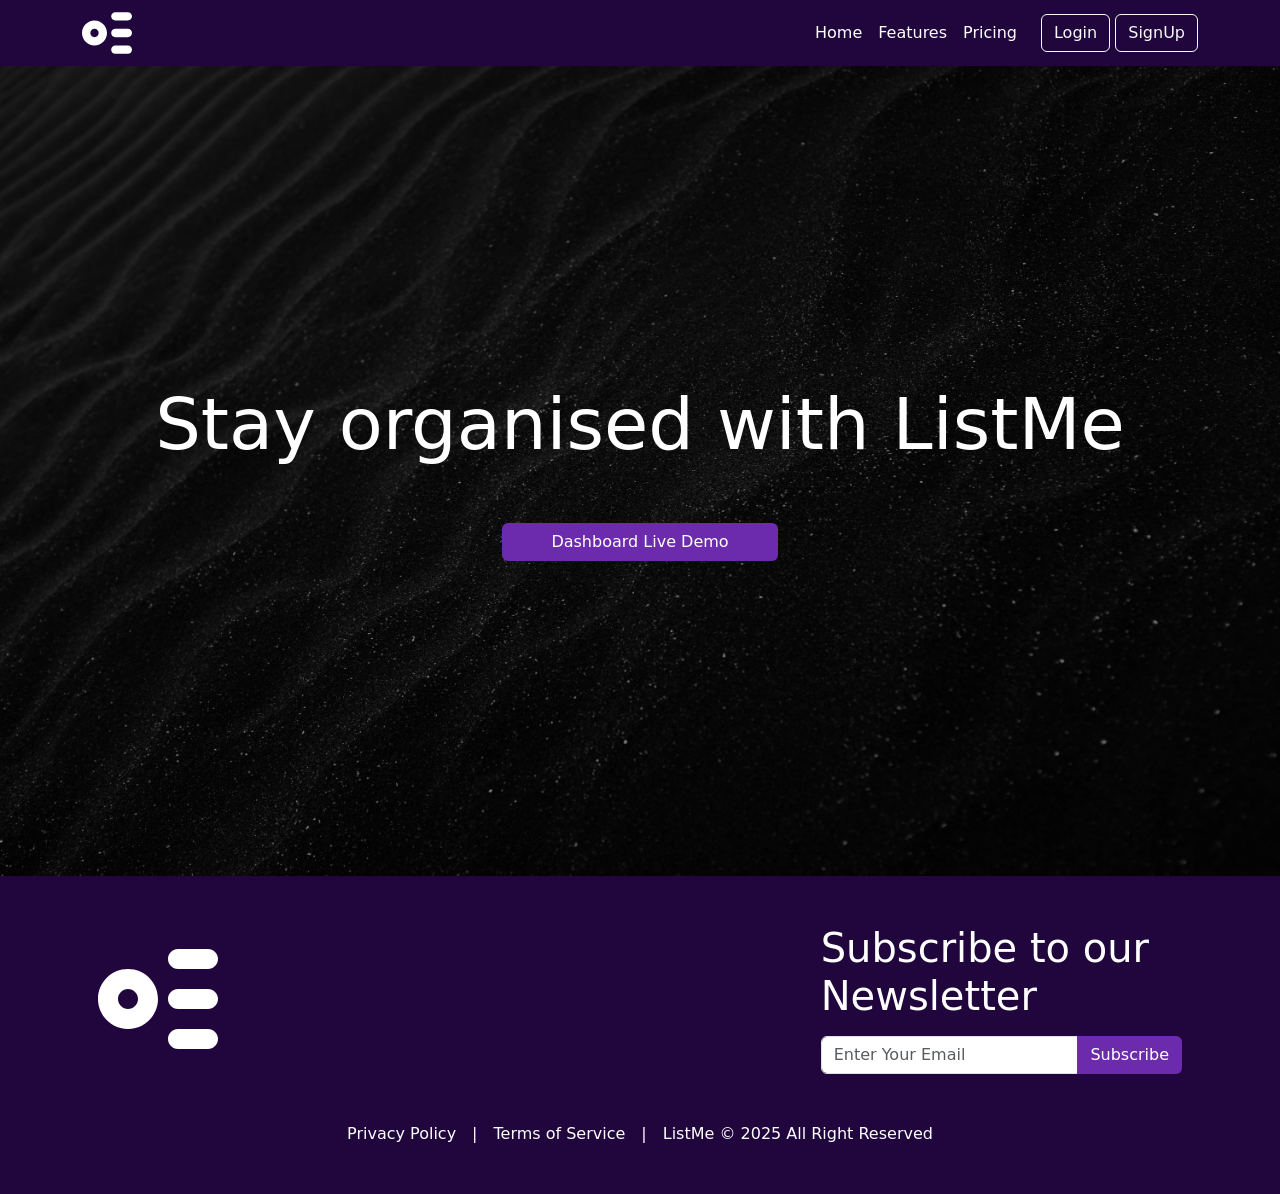
<file: index.html>
<!DOCTYPE html>
<html lang="en">
  <head>
    <meta charset="UTF-8" />
    <meta name="viewport" content="width=device-width, initial-scale=1.0" />
    <title>To Do App | Home</title>
    <link href="https://cdn.jsdelivr.net/npm/bootstrap@5.3.7/dist/css/bootstrap.min.css" rel="stylesheet" integrity="sha384-LN+7fdVzj6u52u30Kp6M/trliBMCMKTyK833zpbD+pXdCLuTusPj697FH4R/5mcr" crossorigin="anonymous" />
    <link rel="stylesheet" href="/frontend/css/styles.css" />
  </head>
  <body>
    <!-- ↓ Navbar ↓ -->

    <nav class="navbar navbar-expand-lg">
      <div class="container">
        <a href=".index.html" class="navbar-brabd">
          <img src="/frontend/images/logo-icon.svg" alt="Logo" height="50px" width="auto" />
        </a>
        <button class="navbar-toggler" type="button" data-bs-toggle="collapse" data-bs-target="#navbarNav" aria-controls="navbarNav" aria-expanded="false" aria-label="Toggle">
          <img src="/frontend/images/menu-icon.svg" alt="Hamburger Icon" height="40px" width="auto" />
        </button>
        <div class="collapse navbar-collapse" id="navbarNav">
          <ul class="navbar-nav ms-auto">
            <li class="nav-item">
              <a href="./index.html" class="nav-link">Home</a>
            </li>
            <li class="nav-item">
              <a href="./features.html" class="nav-link">Features</a>
            </li>
            <li class="nav-item">
              <a href="./pricing.html" class="nav-link">Pricing</a>
            </li>
            <li class="nav-item d-block d-lg-none">
              <a href="./login.html" class="nav-link">Login</a>
            </li>
            <li class="nav-item d-block d-lg-none">
              <a href="./SignUp.html" class="nav-link">SignUp</a>
            </li>
          </ul>
          <div class="d-flex gap-2 ms-3 d-lg-block d-none">
            <a href="./login.html" class="btn btn-outline-light">Login</a>
            <a href="./signup.html" class="btn btn-outline-light">SignUp</a>
          </div>
        </div>
      </div>
    </nav>

    <!-- ↑ Navbar ↑ -->

    <!-- ↓ Hero ↓ -->

   <main class="d-flex justify-content-center flex-column align-items-center bg-img">
        <h1 class="display-2 text-center text-white">Stay organised with ListMe</h1>
        <div class="d-flex justify-content-center align-items-center mt-5">
            <a href="./dashboard.html" class="btn btn-secondary px-5">Dashboard Live Demo</a>
        </div>
    </main>



    <!-- ↑ Hero ↑ -->

    <!-- ↓ Footer ↓ -->

    <footer>
      <div class="container py-5">
        <div class="d-flex justify-content-between flex-column gap-5 gap-md-0 flex-md-row align-items-center px-3 mb-5">
          <a href="./index.html">
            <img src="/frontend/images/logo-icon.svg" alt="Logo" height="120px" width="auto" />
          </a>
          <div class="col-12 col-sm-8 col-md-7 col-lg-5 col-xl-4">
            <h1 class="text-white mb-3 text-center text-md-start">Subscribe to our Newsletter</h1>
            <div class="input-group">
                <input type="email" class="form-control" placeholder="Enter Your Email">
                <button class="btn btn-secondary">Subscribe</button>
            </div>
          </div>
        </div>
        <div class="d-flex justify-content-center flex-column gap-3 flex-md-row align-items-center">
            <a class="nav-link" href="#">Privacy Policy</a>
            <p class="m-0 d-none d-md-block">|</p>
             <a class="nav-link" href="#">Terms of Service</a>
            <p class="m-0 d-none d-md-block">|</p>
            <p class="m-0"> ListMe &copy; 2025 All Right Reserved</p>
      </div>
    </footer>

    <!-- ↑ Footer ↑ -->
    <!-- ↓ Scripts ↓ -->
    <script src="https://cdn.jsdelivr.net/npm/bootstrap@5.3.7/dist/js/bootstrap.bundle.min.js" integrity="sha384-ndDqU0Gzau9qJ1lfW4pNLlhNTkCfHzAVBReH9diLvGRem5+R9g2FzA8ZGN954O5Q" crossorigin="anonymous"></script>
  </body>
</html>
</file>
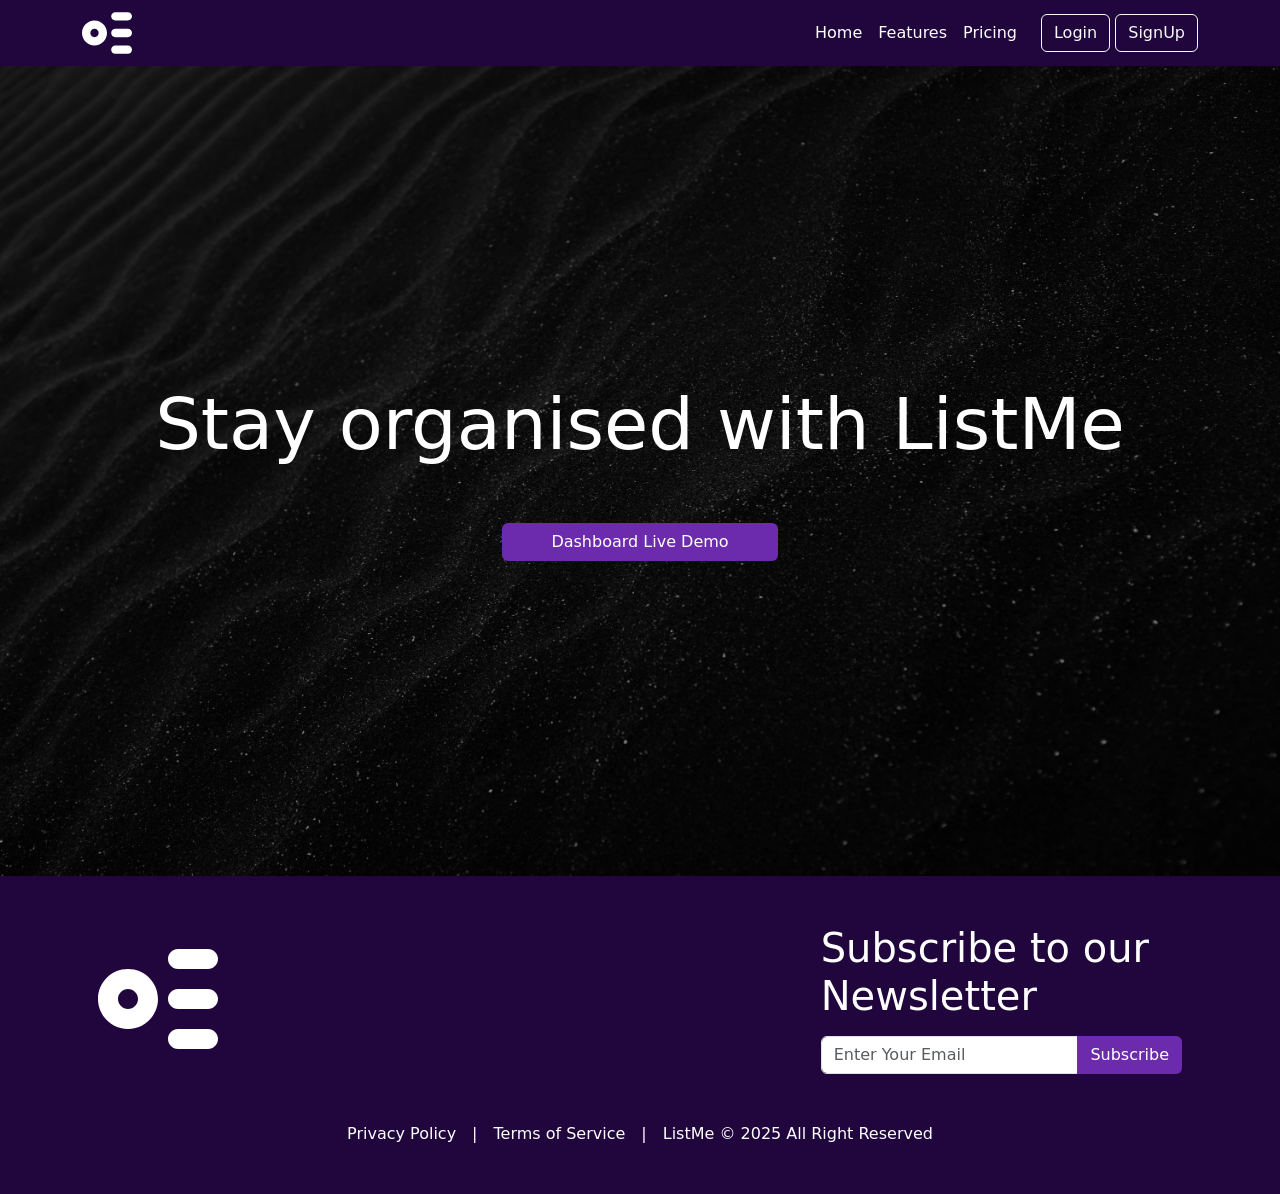
<file: frontend/index.html>
<!DOCTYPE html>
<html lang="en">
  <head>
    <meta charset="UTF-8" />
    <meta name="viewport" content="width=device-width, initial-scale=1.0" />
    <title>To Do App | Home</title>
    <link href="https://cdn.jsdelivr.net/npm/bootstrap@5.3.7/dist/css/bootstrap.min.css" rel="stylesheet" integrity="sha384-LN+7fdVzj6u52u30Kp6M/trliBMCMKTyK833zpbD+pXdCLuTusPj697FH4R/5mcr" crossorigin="anonymous" />
    <link rel="icon" href="./images/logo-icon.svg" type="image/png" />
    <link rel="stylesheet" href="./css/styles.css" />
  </head>
  <body>
    <!-- ↓ Navbar ↓ -->

    <nav class="navbar navbar-expand-lg">
      <div class="container">
        <a href="./index.html" class="navbar-brabd">
          <img src="./images/logo-icon.svg" alt="Logo" height="50px" width="auto" />
        </a>
        <button class="navbar-toggler" type="button" data-bs-toggle="collapse" data-bs-target="#navbarNav" aria-controls="navbarNav" aria-expanded="false" aria-label="Toggle">
          <img src="./images/menu-icon.svg" alt="Hamburger Icon" height="40px" width="auto" />
        </button>
        <div class="collapse navbar-collapse" id="navbarNav">
          <ul class="navbar-nav ms-auto">
            <li class="nav-item">
              <a href="./index.html" class="nav-link">Home</a>
            </li>
            <li class="nav-item">
              <a href="./features.html" class="nav-link">Features</a>
            </li>
            <li class="nav-item">
              <a href="./pricing.html" class="nav-link">Pricing</a>
            </li>
            <li class="nav-item d-block d-lg-none">
              <a href="./login.html" class="nav-link">Login</a>
            </li>
            <li class="nav-item d-block d-lg-none">
              <a href="./SignUp.html" class="nav-link">SignUp</a>
            </li>
          </ul>
          <div class="d-flex gap-2 ms-3 d-lg-block d-none">
            <a href="./login.html" class="btn btn-outline-light">Login</a>
            <a href="./signup.html" class="btn btn-outline-light">SignUp</a>
          </div>
        </div>
      </div>
    </nav>

    <!-- ↑ Navbar ↑ -->

    <!-- ↓ Hero ↓ -->

   <main class="d-flex justify-content-center flex-column align-items-center bg-img">
        <h1 class="display-2 text-center text-white">Stay organised with ListMe</h1>
        <div class="d-flex justify-content-center align-items-center mt-5">
            <a href="./dashboard.html" class="btn btn-secondary px-5">Dashboard Live Demo</a>
        </div>
    </main>



    <!-- ↑ Hero ↑ -->

    <!-- ↓ Footer ↓ -->

    <footer>
      <div class="container py-5">
        <div class="d-flex justify-content-between flex-column gap-5 gap-md-0 flex-md-row align-items-center px-3 mb-5">
          <a href="./index.html">
            <img src="./images/logo-icon.svg" alt="Logo" height="120px" width="auto" />
          </a>
          <div class="col-12 col-sm-8 col-md-7 col-lg-5 col-xl-4">
            <h1 class="text-white mb-3 text-center text-md-start">Subscribe to our Newsletter</h1>
            <div class="input-group">
                <input type="email" class="form-control" placeholder="Enter Your Email">
                <button class="btn btn-secondary">Subscribe</button>
            </div>
          </div>
        </div>
        <div class="d-flex justify-content-center flex-column gap-3 flex-md-row align-items-center">
            <a class="nav-link" href="#">Privacy Policy</a>
            <p class="m-0 d-none d-md-block">|</p>
             <a class="nav-link" href="#">Terms of Service</a>
            <p class="m-0 d-none d-md-block">|</p>
            <p class="m-0"> ListMe &copy; 2025 All Right Reserved</p>
      </div>
    </footer>

    <!-- ↑ Footer ↑ -->
    <!-- ↓ Scripts ↓ -->
    <script src="https://cdn.jsdelivr.net/npm/bootstrap@5.3.7/dist/js/bootstrap.bundle.min.js" integrity="sha384-ndDqU0Gzau9qJ1lfW4pNLlhNTkCfHzAVBReH9diLvGRem5+R9g2FzA8ZGN954O5Q" crossorigin="anonymous"></script>
  </body>
</html>
</file>
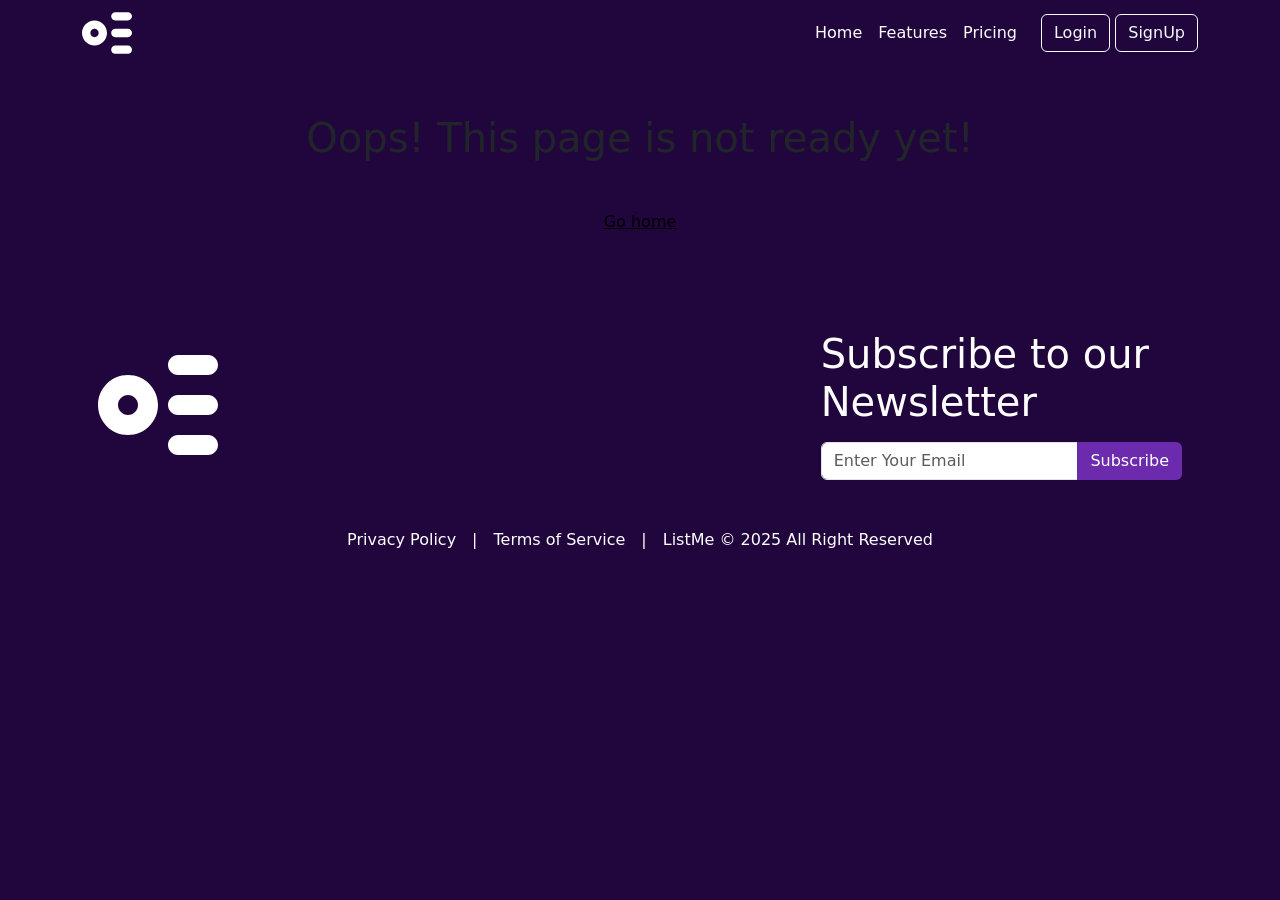
<file: features.html>
<!DOCTYPE html>
<html lang="en">
  <head>
    <meta charset="UTF-8" />
    <meta name="viewport" content="width=device-width, initial-scale=1.0" />
    <title>To Do App | Features</title>
    <link href="https://cdn.jsdelivr.net/npm/bootstrap@5.3.7/dist/css/bootstrap.min.css" rel="stylesheet" integrity="sha384-LN+7fdVzj6u52u30Kp6M/trliBMCMKTyK833zpbD+pXdCLuTusPj697FH4R/5mcr" crossorigin="anonymous" />
    <link rel="stylesheet" href="/frontend/css/styles.css" />
  </head>
  <body>
    <!-- ↓ Navbar ↓ -->

    <nav class="navbar navbar-expand-lg">
      <div class="container">
        <a href=".index.html" class="navbar-brabd">
          <img src="/frontend/images/logo-icon.svg" alt="Logo" height="50px" width="auto" />
        </a>
        <button class="navbar-toggler" type="button" data-bs-toggle="collapse" data-bs-target="#navbarNav" aria-controls="navbarNav" aria-expanded="false" aria-label="Toggle">
          <img src="/frontend/images/menu-icon.svg" alt="Hamburger Icon" height="40px" width="auto" />
        </button>
        <div class="collapse navbar-collapse" id="navbarNav">
          <ul class="navbar-nav ms-auto">
            <li class="nav-item">
              <a href="./index.html" class="nav-link">Home</a>
            </li>
            <li class="nav-item">
              <a href="./features.html" class="nav-link">Features</a>
            </li>
            <li class="nav-item">
              <a href="./pricing.html" class="nav-link">Pricing</a>
            </li>
            <li class="nav-item d-block d-lg-none">
              <a href="./login.html" class="nav-link">Login</a>
            </li>
            <li class="nav-item d-block d-lg-none">
              <a href="./SignUp.html" class="nav-link">SignUp</a>
            </li>
          </ul>
          <div class="d-flex gap-2 ms-3 d-lg-block d-none">
            <a href="./login.html" class="btn btn-outline-light">Login</a>
            <a href="./signup.html" class="btn btn-outline-light">SignUp</a>
          </div>
        </div>
      </div>
    </nav>

    <!-- ↑ Navbar ↑ -->

    <!-- ↓ Hero ↓ -->

   <section class="p-5 d-flex justify-content-center align-items-center flex-column pageNotReady">
    <h1 class="text-center mb-5">Oops! This page is not ready yet!</h1>
    <a href="./index.html" class="text-black">Go home</a>

   </section>



    <!-- ↑ Hero ↑ -->

    <!-- ↓ Footer ↓ -->

    <footer>
      <div class="container py-5">
        <div class="d-flex justify-content-between flex-column gap-5 gap-md-0 flex-md-row align-items-center px-3 mb-5">
          <a href="./index.html">
            <img src="/frontend/images/logo-icon.svg" alt="Logo" height="120px" width="auto" />
          </a>
          <div class="col-12 col-sm-8 col-md-7 col-lg-5 col-xl-4">
            <h1 class="text-white mb-3 text-center text-md-start">Subscribe to our Newsletter</h1>
            <div class="input-group">
                <input type="email" class="form-control" placeholder="Enter Your Email">
                <button class="btn btn-secondary">Subscribe</button>
            </div>
          </div>
        </div>
        <div class="d-flex justify-content-center flex-column gap-3 flex-md-row align-items-center">
            <a class="nav-link" href="#">Privacy Policy</a>
            <p class="m-0 d-none d-md-block">|</p>
             <a class="nav-link" href="#">Terms of Service</a>
            <p class="m-0 d-none d-md-block">|</p>
            <p class="m-0"> ListMe &copy; 2025 All Right Reserved</p>
      </div>
    </footer>

    <!-- ↑ Footer ↑ -->
    <!-- ↓ Scripts ↓ -->
    <script src="https://cdn.jsdelivr.net/npm/bootstrap@5.3.7/dist/js/bootstrap.bundle.min.js" integrity="sha384-ndDqU0Gzau9qJ1lfW4pNLlhNTkCfHzAVBReH9diLvGRem5+R9g2FzA8ZGN954O5Q" crossorigin="anonymous"></script>
  </body>
</html>
</file>
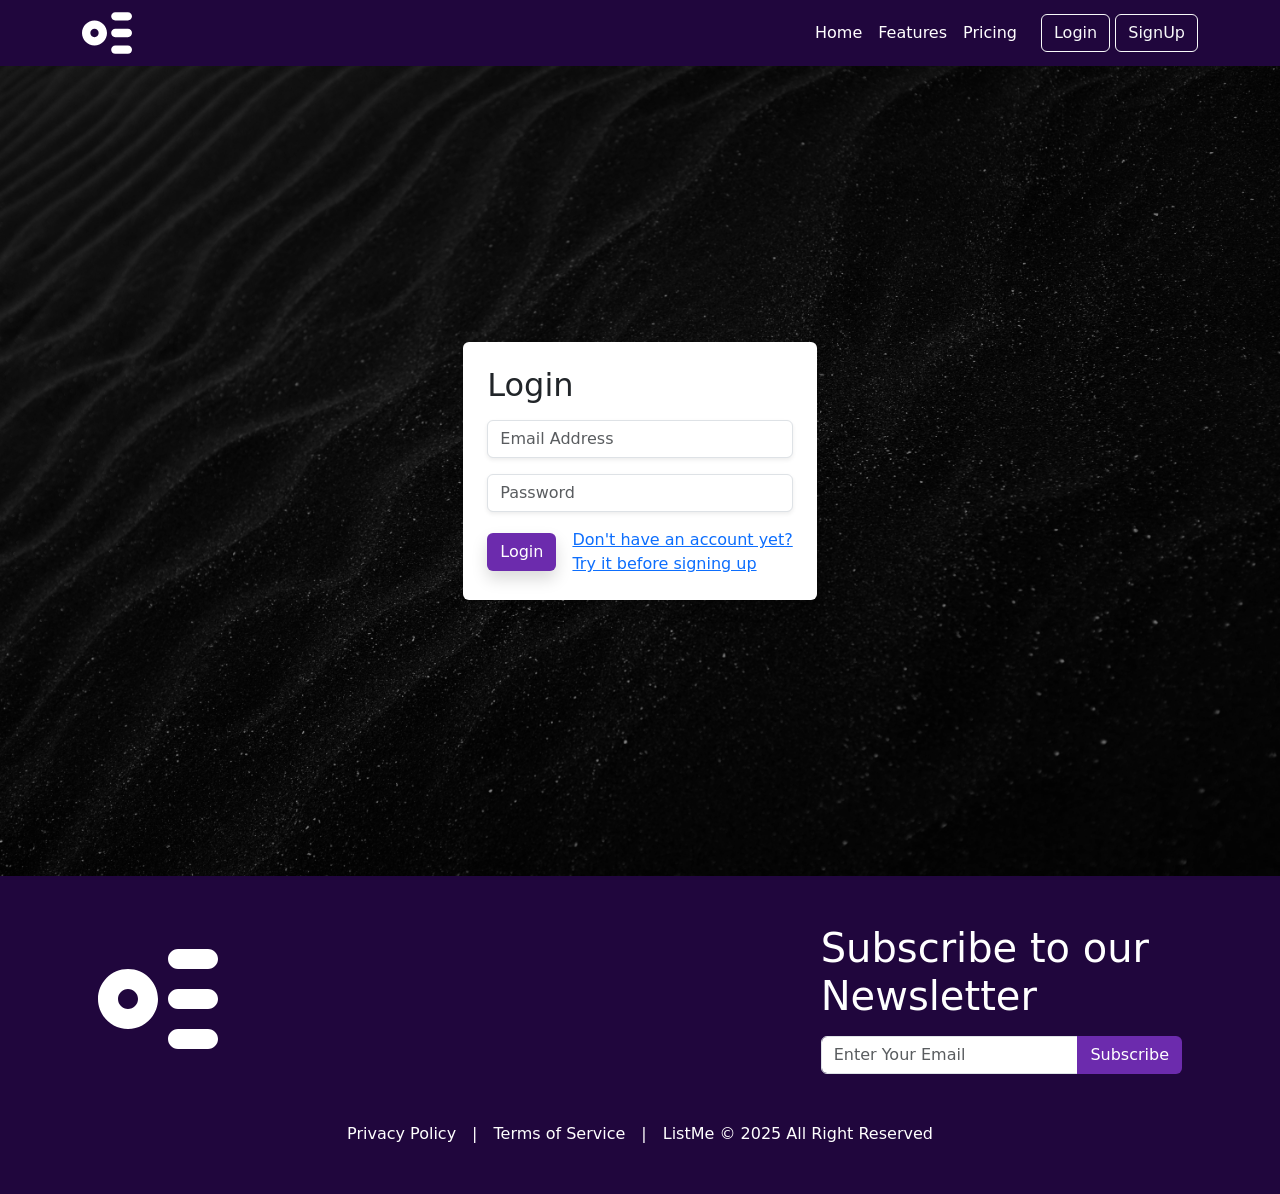
<file: login.html>
<!DOCTYPE html>
<html lang="en">
  <head>
    <meta charset="UTF-8" />
    <meta name="viewport" content="width=device-width, initial-scale=1.0" />
    <title>To Do App | Login</title>
    <link href="https://cdn.jsdelivr.net/npm/bootstrap@5.3.7/dist/css/bootstrap.min.css" rel="stylesheet" integrity="sha384-LN+7fdVzj6u52u30Kp6M/trliBMCMKTyK833zpbD+pXdCLuTusPj697FH4R/5mcr" crossorigin="anonymous" />
    <link rel="stylesheet" href="/frontend/css/styles.css" />
  </head>
  <body>
    <!-- ↓ Navbar ↓ -->

    <nav class="navbar navbar-expand-lg">
      <div class="container">
        <a href=".index.html" class="navbar-brabd">
          <img src="/frontend/images/logo-icon.svg" alt="Logo" height="50px" width="auto" />
        </a>
        <button class="navbar-toggler" type="button" data-bs-toggle="collapse" data-bs-target="#navbarNav" aria-controls="navbarNav" aria-expanded="false" aria-label="Toggle">
          <img src="/frontend/images/menu-icon.svg" alt="Hamburger Icon" height="40px" width="auto" />
        </button>
        <div class="collapse navbar-collapse" id="navbarNav">
          <ul class="navbar-nav ms-auto">
            <li class="nav-item">
              <a href="./index.html" class="nav-link">Home</a>
            </li>
            <li class="nav-item">
              <a href="./features.html" class="nav-link">Features</a>
            </li>
            <li class="nav-item">
              <a href="./pricing.html" class="nav-link">Pricing</a>
            </li>
            <li class="nav-item d-block d-lg-none">
              <a href="./login.html" class="nav-link">Login</a>
            </li>
            <li class="nav-item d-block d-lg-none">
              <a href="./SignUp.html" class="nav-link">SignUp</a>
            </li>
          </ul>
          <div class="d-flex gap-2 ms-3 d-lg-block d-none">
            <a href="./login.html" class="btn btn-outline-light">Login</a>
            <a href="./signup.html" class="btn btn-outline-light">SignUp</a>
          </div>
        </div>
      </div>
    </nav>

    <!-- ↑ Navbar ↑ -->

    <!-- ↓ Login form ↓ -->

   <section class=" d-flex justify-content-center align-items-center flex-column bg-img">
        <div class="bg-white p-4 shadow rounded">
            <h2 class="mb-3">Login</h2>
            <form action="" id="loginForm"></form>
                <input id="email" type="email" class="mb-3 form-control shadow-sm" placeholder="Email Address" required>
                <input id= "password" type="password" placeholder="Password" class="form-control shadow-sm">
                <div class="d-flex justify-content-between align-items-center gap-3 mt-3">
                    <button class="btn btn-secondary shadow">Login</button>
                    <div>
                        <a href="./signup.html">Don't have an account yet?</a>
                        <br>
                        <a href="./dashboard.html"> Try it before signing up</a>
                        
                    </div>

                </div>
        </div>


   

   </section>



    <!-- ↑ Login form  ↑ -->

    <!-- ↓ Footer ↓ -->

    <footer>
      <div class="container py-5">
        <div class="d-flex justify-content-between flex-column gap-5 gap-md-0 flex-md-row align-items-center px-3 mb-5">
          <a href="./index.html">
            <img src="/frontend/images/logo-icon.svg" alt="Logo" height="120px" width="auto" />
          </a>
          <div class="col-12 col-sm-8 col-md-7 col-lg-5 col-xl-4">
            <h1 class="text-white mb-3 text-center text-md-start">Subscribe to our Newsletter</h1>
            <div class="input-group">
                <input type="email" class="form-control" placeholder="Enter Your Email">
                <button class="btn btn-secondary">Subscribe</button>
            </div>
          </div>
        </div>
        <div class="d-flex justify-content-center flex-column gap-3 flex-md-row align-items-center">
            <a class="nav-link" href="#">Privacy Policy</a>
            <p class="m-0 d-none d-md-block">|</p>
             <a class="nav-link" href="#">Terms of Service</a>
            <p class="m-0 d-none d-md-block">|</p>
            <p class="m-0"> ListMe &copy; 2025 All Right Reserved</p>
      </div>
    </footer>

    <!-- ↑ Footer ↑ -->
    <!-- ↓ Scripts ↓ -->
    <script src="https://cdn.jsdelivr.net/npm/bootstrap@5.3.7/dist/js/bootstrap.bundle.min.js" integrity="sha384-ndDqU0Gzau9qJ1lfW4pNLlhNTkCfHzAVBReH9diLvGRem5+R9g2FzA8ZGN954O5Q" crossorigin="anonymous"></script>
  </body>
</html>
</file>
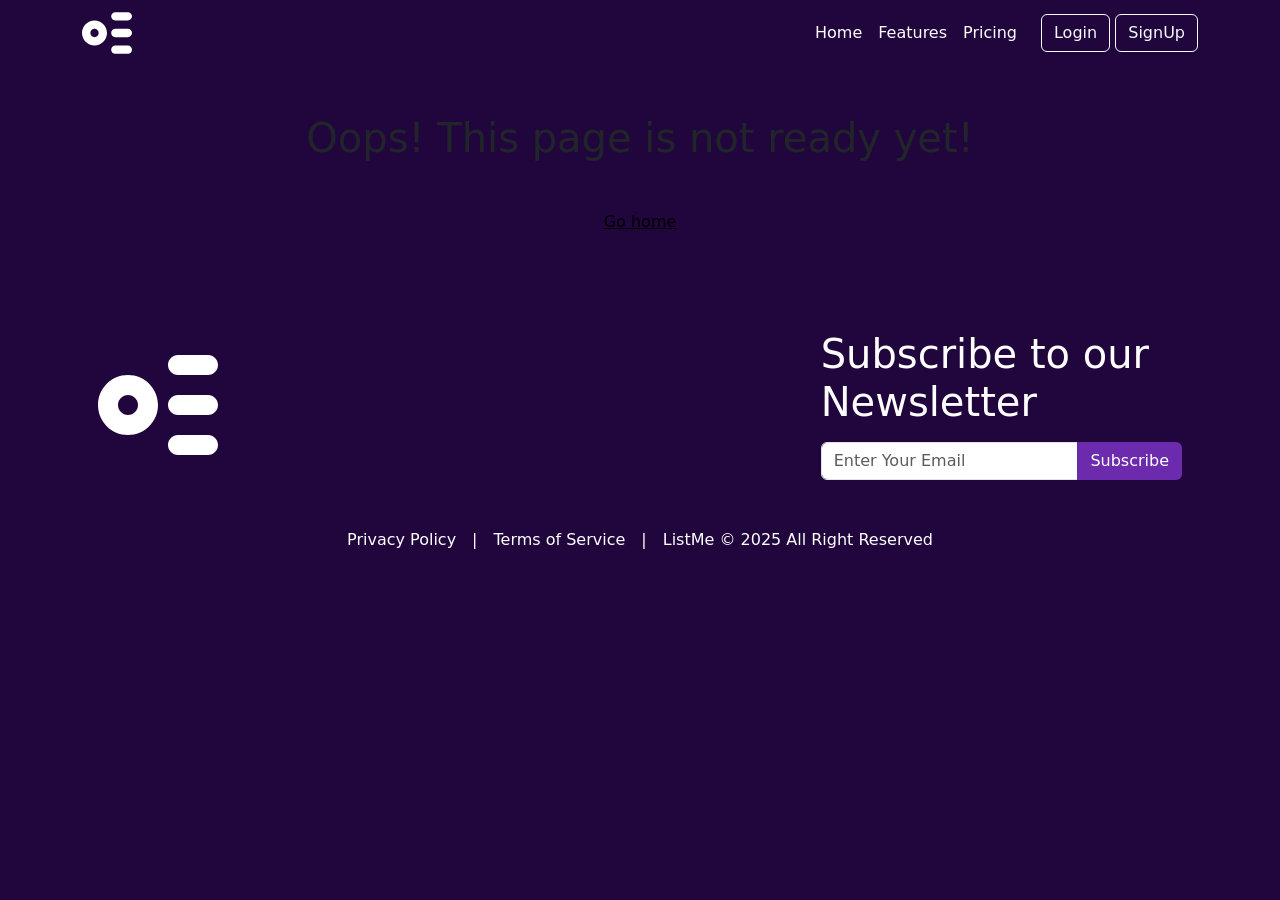
<file: pricing.html>
<!DOCTYPE html>
<html lang="en">
  <head>
    <meta charset="UTF-8" />
    <meta name="viewport" content="width=device-width, initial-scale=1.0" />
    <title>To Do App | Pricing</title>
    <link href="https://cdn.jsdelivr.net/npm/bootstrap@5.3.7/dist/css/bootstrap.min.css" rel="stylesheet" integrity="sha384-LN+7fdVzj6u52u30Kp6M/trliBMCMKTyK833zpbD+pXdCLuTusPj697FH4R/5mcr" crossorigin="anonymous" />
    <link rel="stylesheet" href="/frontend/css/styles.css" />
  </head>
  <body>
    <!-- ↓ Navbar ↓ -->

    <nav class="navbar navbar-expand-lg">
      <div class="container">
        <a href=".index.html" class="navbar-brabd">
          <img src="/frontend/images/logo-icon.svg" alt="Logo" height="50px" width="auto" />
        </a>
        <button class="navbar-toggler" type="button" data-bs-toggle="collapse" data-bs-target="#navbarNav" aria-controls="navbarNav" aria-expanded="false" aria-label="Toggle">
          <img src="/frontend/images/menu-icon.svg" alt="Hamburger Icon" height="40px" width="auto" />
        </button>
        <div class="collapse navbar-collapse" id="navbarNav">
          <ul class="navbar-nav ms-auto">
            <li class="nav-item">
              <a href="./index.html" class="nav-link">Home</a>
            </li>
            <li class="nav-item">
              <a href="./features.html" class="nav-link">Features</a>
            </li>
            <li class="nav-item">
              <a href="./pricing.html" class="nav-link">Pricing</a>
            </li>
            <li class="nav-item d-block d-lg-none">
              <a href="./login.html" class="nav-link">Login</a>
            </li>
            <li class="nav-item d-block d-lg-none">
              <a href="./SignUp.html" class="nav-link">SignUp</a>
            </li>
          </ul>
          <div class="d-flex gap-2 ms-3 d-lg-block d-none">
            <a href="./login.html" class="btn btn-outline-light">Login</a>
            <a href="./signup.html" class="btn btn-outline-light">SignUp</a>
          </div>
        </div>
      </div>
    </nav>

    <!-- ↑ Navbar ↑ -->

    <!-- ↓ Hero ↓ -->

   <section class="p-5 d-flex justify-content-center align-items-center flex-column pageNotReady">
    <h1 class="text-center mb-5">Oops! This page is not ready yet!</h1>
    <a href="./index.html" class="text-black">Go home</a>

   </section>



    <!-- ↑ Hero ↑ -->

    <!-- ↓ Footer ↓ -->

    <footer>
      <div class="container py-5">
        <div class="d-flex justify-content-between flex-column gap-5 gap-md-0 flex-md-row align-items-center px-3 mb-5">
          <a href="./index.html">
            <img src="/frontend/images/logo-icon.svg" alt="Logo" height="120px" width="auto" />
          </a>
          <div class="col-12 col-sm-8 col-md-7 col-lg-5 col-xl-4">
            <h1 class="text-white mb-3 text-center text-md-start">Subscribe to our Newsletter</h1>
            <div class="input-group">
                <input type="email" class="form-control" placeholder="Enter Your Email">
                <button class="btn btn-secondary">Subscribe</button>
            </div>
          </div>
        </div>
        <div class="d-flex justify-content-center flex-column gap-3 flex-md-row align-items-center">
            <a class="nav-link" href="#">Privacy Policy</a>
            <p class="m-0 d-none d-md-block">|</p>
             <a class="nav-link" href="#">Terms of Service</a>
            <p class="m-0 d-none d-md-block">|</p>
            <p class="m-0"> ListMe &copy; 2025 All Right Reserved</p>
      </div>
    </footer>

    <!-- ↑ Footer ↑ -->
    <!-- ↓ Scripts ↓ -->
    <script src="https://cdn.jsdelivr.net/npm/bootstrap@5.3.7/dist/js/bootstrap.bundle.min.js" integrity="sha384-ndDqU0Gzau9qJ1lfW4pNLlhNTkCfHzAVBReH9diLvGRem5+R9g2FzA8ZGN954O5Q" crossorigin="anonymous"></script>
  </body>
</html>
</file>
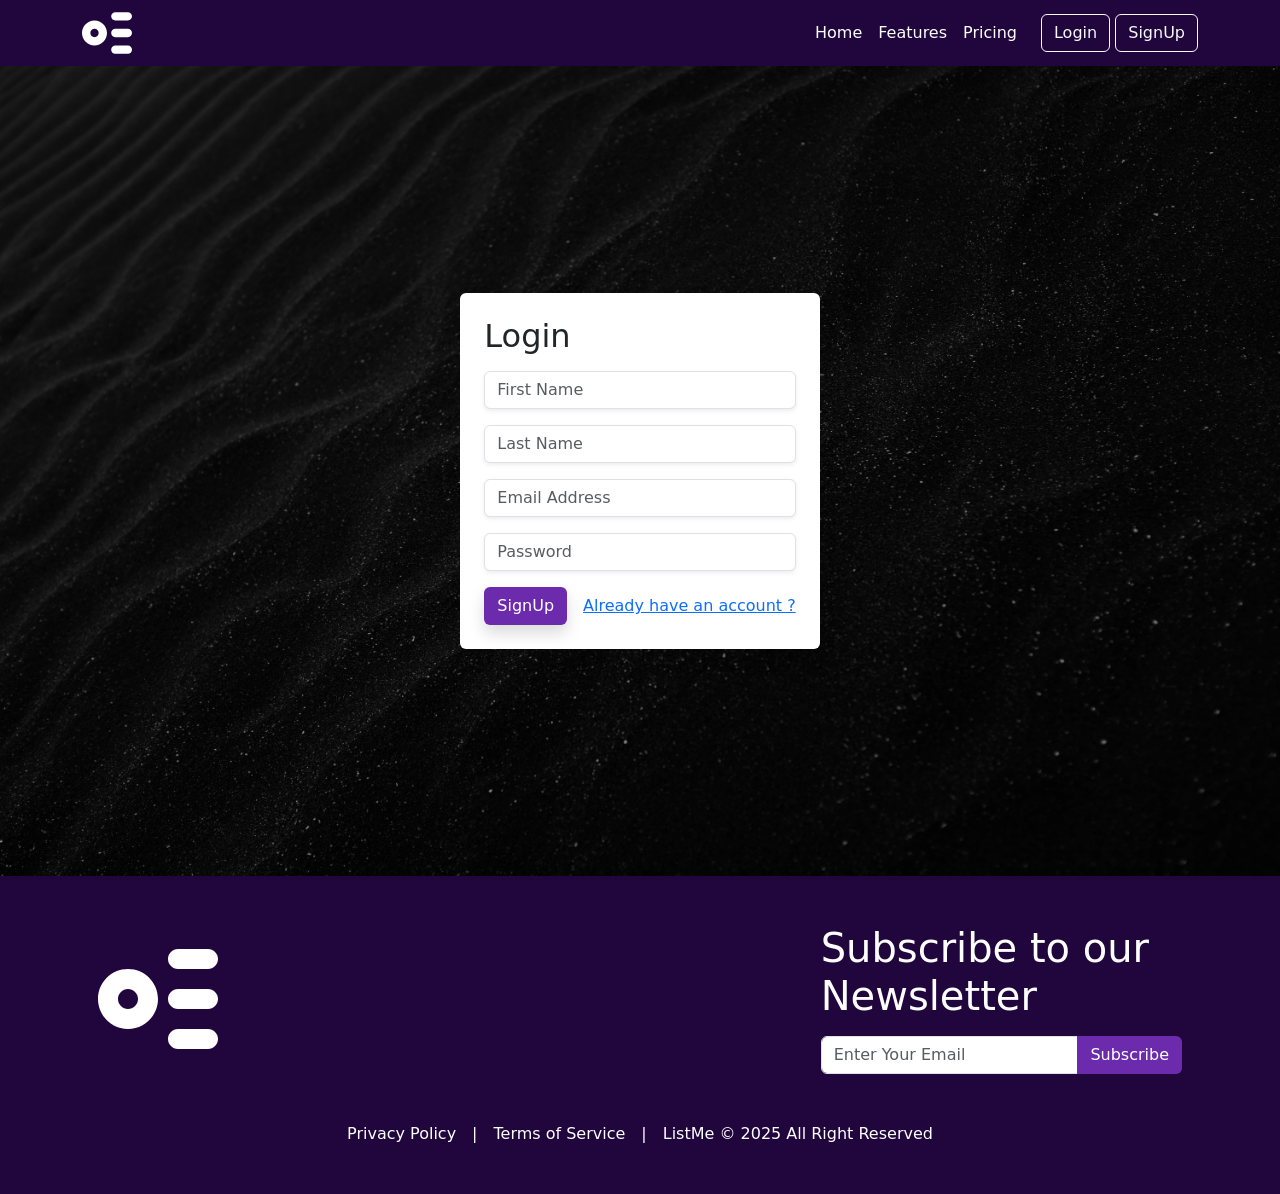
<file: signup.html>
<!DOCTYPE html>
<html lang="en">
  <head>
    <meta charset="UTF-8" />
    <meta name="viewport" content="width=device-width, initial-scale=1.0" />
    <title>To Do App | Dashboard</title>
    <link href="https://cdn.jsdelivr.net/npm/bootstrap@5.3.7/dist/css/bootstrap.min.css" rel="stylesheet" integrity="sha384-LN+7fdVzj6u52u30Kp6M/trliBMCMKTyK833zpbD+pXdCLuTusPj697FH4R/5mcr" crossorigin="anonymous" />
    <link rel="stylesheet" href="/frontend/css/styles.css" />
  </head>
  <body>
    <!-- ↓ Navbar ↓ -->

    <nav class="navbar navbar-expand-lg">
      <div class="container">
        <a href=".index.html" class="navbar-brabd">
          <img src="/frontend/images/logo-icon.svg" alt="Logo" height="50px" width="auto" />
        </a>
        <button class="navbar-toggler" type="button" data-bs-toggle="collapse" data-bs-target="#navbarNav" aria-controls="navbarNav" aria-expanded="false" aria-label="Toggle">
          <img src="/frontend/images/menu-icon.svg" alt="Hamburger Icon" height="40px" width="auto" />
        </button>
        <div class="collapse navbar-collapse" id="navbarNav">
          <ul class="navbar-nav ms-auto">
            <li class="nav-item">
              <a href="./index.html" class="nav-link">Home</a>
            </li>
            <li class="nav-item">
              <a href="./features.html" class="nav-link">Features</a>
            </li>
            <li class="nav-item">
              <a href="./pricing.html" class="nav-link">Pricing</a>
            </li>
            <li class="nav-item d-block d-lg-none">
              <a href="./login.html" class="nav-link">Login</a>
            </li>
            <li class="nav-item d-block d-lg-none">
              <a href="./SignUp.html" class="nav-link">SignUp</a>
            </li>
          </ul>
          <div class="d-flex gap-2 ms-3 d-lg-block d-none">
            <a href="./login.html" class="btn btn-outline-light">Login</a>
            <a href="./signup.html" class="btn btn-outline-light">SignUp</a>
          </div>
        </div>
      </div>
    </nav>

    <!-- ↑ Navbar ↑ -->

     <!-- ↓ SignUp form ↓ -->

   <section class=" d-flex justify-content-center align-items-center flex-column bg-img">
        <div class="bg-white p-4 shadow rounded">
            <h2 class="mb-3">Login</h2>
            <form action="" id="SignUpForm"></form>
                <input type="text" id="FirsttName" placeholder="First Name" class="mb-3 form-control shadow-sm" required>
                <input type="text" id="LasttName" placeholder="Last Name" class="mb-3 form-control shadow-sm" required>

                <input id="email" type="email" class="mb-3 form-control shadow-sm" placeholder="Email Address" required>
                <input id= "password" type="password" placeholder="Password" class="form-control shadow-sm">
                <div class="d-flex justify-content-between align-items-center gap-3 mt-3">
                    <button class="btn btn-secondary shadow">SignUp</button>
                     <a href="./Login.html">Already have an account ?</a>
                    
                </div>
        </div>


   

   </section>



    <!-- ↑ SignUp form  ↑ -->

    <!-- ↓ Footer ↓ -->

    <footer>
      <div class="container py-5">
        <div class="d-flex justify-content-between flex-column gap-5 gap-md-0 flex-md-row align-items-center px-3 mb-5">
          <a href="./index.html">
            <img src="/frontend/images/logo-icon.svg" alt="Logo" height="120px" width="auto" />
          </a>
          <div class="col-12 col-sm-8 col-md-7 col-lg-5 col-xl-4">
            <h1 class="text-white mb-3 text-center text-md-start">Subscribe to our Newsletter</h1>
            <div class="input-group">
                <input type="email" class="form-control" placeholder="Enter Your Email">
                <button class="btn btn-secondary">Subscribe</button>
            </div>
          </div>
        </div>
        <div class="d-flex justify-content-center flex-column gap-3 flex-md-row align-items-center">
            <a class="nav-link" href="#">Privacy Policy</a>
            <p class="m-0 d-none d-md-block">|</p>
             <a class="nav-link" href="#">Terms of Service</a>
            <p class="m-0 d-none d-md-block">|</p>
            <p class="m-0"> ListMe &copy; 2025 All Right Reserved</p>
      </div>
    </footer>

    <!-- ↑ Footer ↑ -->
    <!-- ↓ Scripts ↓ -->
    <script src="https://cdn.jsdelivr.net/npm/bootstrap@5.3.7/dist/js/bootstrap.bundle.min.js" integrity="sha384-ndDqU0Gzau9qJ1lfW4pNLlhNTkCfHzAVBReH9diLvGRem5+R9g2FzA8ZGN954O5Q" crossorigin="anonymous"></script>
  </body>
</html>
</file>
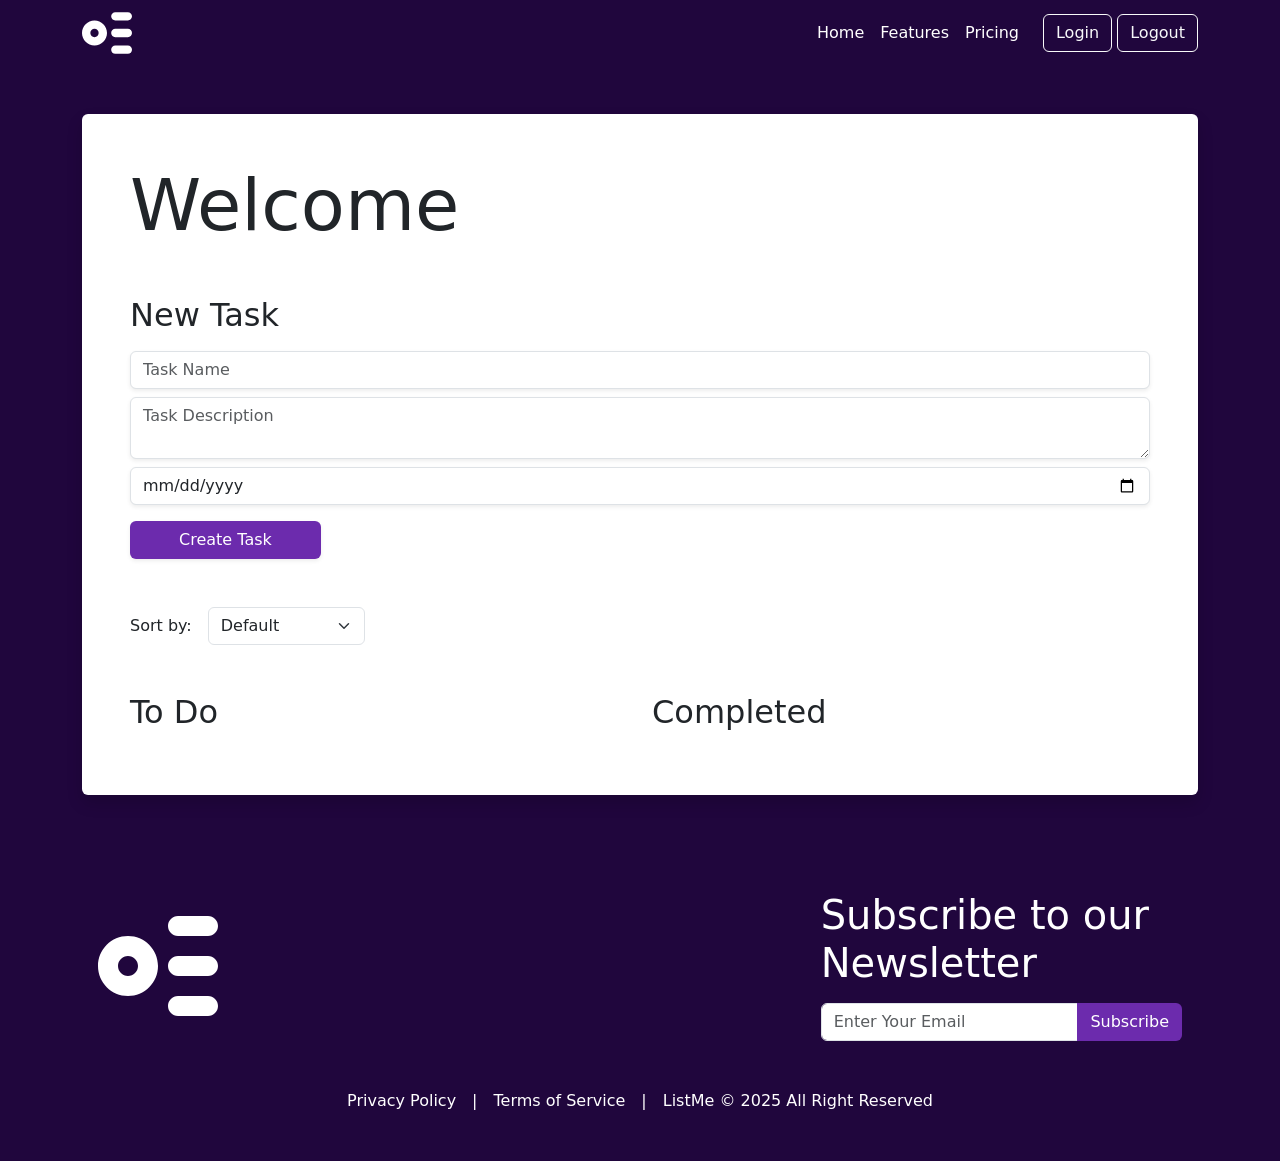
<file: frontend/dashboard.html>
<!DOCTYPE html>
<html lang="en">
  <head>
    <meta charset="UTF-8" />
    <meta name="viewport" content="width=device-width, initial-scale=1.0" />
    <title>To Do App | Pricing</title>
    <link href="https://cdn.jsdelivr.net/npm/bootstrap@5.3.7/dist/css/bootstrap.min.css" rel="stylesheet" integrity="sha384-LN+7fdVzj6u52u30Kp6M/trliBMCMKTyK833zpbD+pXdCLuTusPj697FH4R/5mcr" crossorigin="anonymous" />
    <link rel="icon" href="./images/logo-icon.svg" type="image/png" />
   <link rel="stylesheet" href="./css/styles.css" />
  </head>
  <body>
    <!-- ↓ Navbar ↓ -->

    <nav class="navbar navbar-expand-lg">
      <div class="container">
        <a href="./index.html" class="navbar-brabd">
          <img src="./images/logo-icon.svg" alt="Logo" height="50px" width="auto" />
        </a>
        <button class="navbar-toggler" type="button" data-bs-toggle="collapse" data-bs-target="#navbarNav" aria-controls="navbarNav" aria-expanded="false" aria-label="Toggle">
          <img src="./images/menu-icon.svg" alt="Hamburger Icon" height="40px" width="auto" />
        </button>
        <div class="collapse navbar-collapse" id="navbarNav">
          <ul class="navbar-nav ms-auto">
            <li class="nav-item">
              <a href="./index.html" class="nav-link">Home</a>
            </li>
            <li class="nav-item">
              <a href="./features.html" class="nav-link">Features</a>
            </li>
            <li class="nav-item">
              <a href="./pricing.html" class="nav-link">Pricing</a>
            </li>
            <li class="nav-item d-block d-lg-none">
              <a href="./login.html" class="nav-link">Login</a>
            </li>
            <li class="nav-item d-block d-lg-none">
              <a href="./SignUp.html" class="nav-link">SignUp</a>
            </li>
          </ul>
          <div class="d-flex gap-2 ms-3 d-lg-block d-none">
            <a href="./login.html" class="btn btn-outline-light">Login</a>
            <a href="./signup.html" class="btn btn-outline-light">Logout</a>
          </div>
        </div>
      </div>
    </nav>

    <!-- ↑ Navbar ↑ -->

    <!-- ↓ Create a task form ↓ -->

    <main>
        <div class="gb-img py-5">
            <div class="d-flex justify-content-center align-items-center flex-column container">
                <div class="bg-white rounded shadow p-3 p-lg-5 col-12">
                    <form action="" class="mb-5" id="taskForm">
                        <h1 class="mb-5 display-2">Welcome</h1>
                        <h2 class="mb-3">New Task</h2>
                        <input id="taskName" type="text" class="mb-2 form-control shadow-sm" placeholder="Task Name">
                        <textarea id="taskDescription" placeholder="Task Description" class="mb-2 form-control shadow-sm" required></textarea>
                        <input type="date" id="dueDate" class="mb-3 form-control shadow-sm" required>
                        <button class="btn btn-secondary shadow-sm px-5">Create Task</button>

                    </form>

                    <!-- Sort task by date  -->
                     <div class="d-flex align-items-center gap-3 mb-5">
                        <label for="sortSelect">Sort by:</label>
                          <select id="sortSelect" class="form-select w-auto shadow-none">
                            <option value="default" selected>Default</option>
                            <option value="dueDate">Due Date</option>
                            <option value="dateCreated">Date Created</option>
                          </select>
                      </div>


                    <!-- adjustment later -->
                    <div class="row">
                        <div class="col-12 col-lg-6 mb-4 mb-lg-0">
                            <h2 class="mb-3">To Do</h2>
                            <ul id="toDoList" class="list-group">

                            </ul>
                        </div>
                        <div class="col-12 col-lg-6 mb-4 mb-lg-0">
                            <h2 class="mb-3">Completed</h2>
                            <ul id="completedList" class="list-group">

                            </ul>
                        </div>
                    </div>
                </div>
                
            </div>
            
        </div>
     
    </main>

    <!-- ↑ Create a task form ↑ -->

   
        <!-- ↓ Edit Task Modal - pops up when needed ↓ -->

    <div class="modal fade" id="editTaskWindow" tabindex="-1" aria-labelledby="editTaskModalLabel" aria-hidden="true">
        <div class="modal-dialog modal-dialog-centered">
            <div class="modal-content">
                <div class="modal-header">
                    <h1 class="modal-title fs-5" id="editTaskModalLabel">Edit Task</h1>
                    <button type="button" class="btn-close" data-bs-dismiss="modal" aria-label="Close"></button>
                </div>
                <div class="modal-body">
                    <form id="editTaskForm" class="mb-5">
                        <input id="editTaskName" placeholder="Task Name" class="mb-2 form-control shadow-sm" type="text">
                        <textarea id="editTaskDescription" placeholder="Task Description" rows="7" class="form-control mb-2 shadow-sm"></textarea>
                        <input id="editDueDate" placeholder="Task Name" class="mb-3 form-control shadow-sm" type="date">
                    </form>
                </div>
                <div class="modal-footer">
                    <button id="saveChangesButton" data-id="taskId" type="submit" class="btn btn-dark">Save changes</button>
                </div>
            </div>
        </div>
    </div>

    <!-- ↑ Edit Task Modal ↑ -->


    <!-- ↓ Footer ↓ -->

    <footer>
      <div class="container py-5">
        <div class="d-flex justify-content-between flex-column gap-5 gap-md-0 flex-md-row align-items-center px-3 mb-5">
          <a href="./index.html">
            <img src="./images/logo-icon.svg" alt="Logo" height="120px" width="auto" />
          </a>
          <div class="col-12 col-sm-8 col-md-7 col-lg-5 col-xl-4">
            <h1 class="text-white mb-3 text-center text-md-start">Subscribe to our Newsletter</h1>
            <div class="input-group">
                <input type="email" class="form-control" placeholder="Enter Your Email">
                <button class="btn btn-secondary">Subscribe</button>
            </div>
          </div>
        </div>
        <div class="d-flex justify-content-center flex-column gap-3 flex-md-row align-items-center">
            <a class="nav-link" href="#">Privacy Policy</a>
            <p class="m-0 d-none d-md-block">|</p>
             <a class="nav-link" href="#">Terms of Service</a>
            <p class="m-0 d-none d-md-block">|</p>
            <p class="m-0"> ListMe &copy; 2025 All Right Reserved</p>
      </div>
    </footer>

    <!-- ↑ Footer ↑ -->
    <!-- ↓ Scripts ↓ -->

    <script src="./js/api.js"></script>

  <script src="https://cdn.jsdelivr.net/npm/bootstrap@5.3.7/dist/js/bootstrap.bundle.min.js" integrity="sha384-ndDqU0Gzau9qJ1lfW4pNLlhNTkCfHzAVBReH9diLvGRem5+R9g2FzA8ZGN954O5Q" crossorigin="anonymous"></script>
  </body>
</html>
</file>
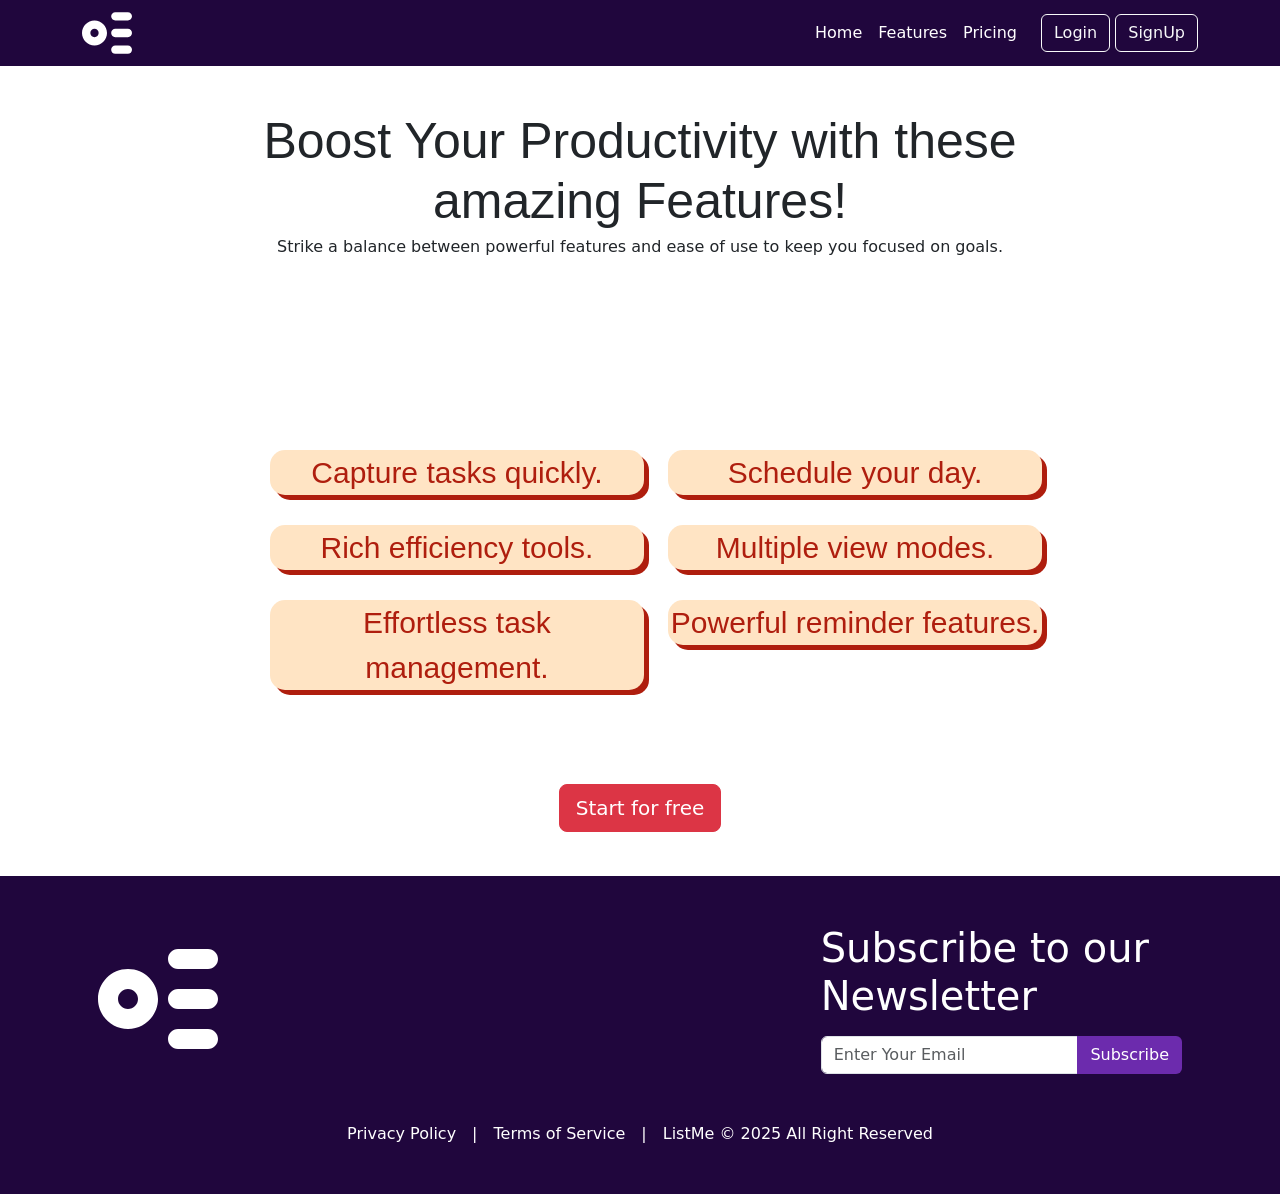
<file: frontend/features.html>
<!DOCTYPE html>
<html lang="en">
  <head>
    <meta charset="UTF-8" />
    <meta name="viewport" content="width=device-width, initial-scale=1.0" />
    <title>To Do App | Features</title>
    <link href="https://cdn.jsdelivr.net/npm/bootstrap@5.3.7/dist/css/bootstrap.min.css" rel="stylesheet" integrity="sha384-LN+7fdVzj6u52u30Kp6M/trliBMCMKTyK833zpbD+pXdCLuTusPj697FH4R/5mcr" crossorigin="anonymous" />
    <link rel="icon" href="./images/logo-icon.svg" type="image/png" />
   <link rel="stylesheet" href="./css/styles.css" />
  </head>
  <body>
    <!-- ↓ Navbar ↓ -->

    <nav class="navbar navbar-expand-lg">
      <div class="container">
        <a href="./index.html" class="navbar-brabd">
          <img src="./images/logo-icon.svg" alt="Logo" height="50px" width="auto" />
        </a>
        <button class="navbar-toggler" type="button" data-bs-toggle="collapse" data-bs-target="#navbarNav" aria-controls="navbarNav" aria-expanded="false" aria-label="Toggle">
          <img src="./images/menu-icon.svg" alt="Hamburger Icon" height="40px" width="auto" />
        </button>
        <div class="collapse navbar-collapse" id="navbarNav">
          <ul class="navbar-nav ms-auto">
            <li class="nav-item">
              <a href="./index.html" class="nav-link">Home</a>
            </li>
            <li class="nav-item">
              <a href="./features.html" class="nav-link">Features</a>
            </li>
            <li class="nav-item">
              <a href="./pricing.html" class="nav-link">Pricing</a>
            </li>
            <li class="nav-item d-block d-lg-none">
              <a href="./login.html" class="nav-link">Login</a>
            </li>
            <li class="nav-item d-block d-lg-none">
              <a href="./SignUp.html" class="nav-link">SignUp</a>
            </li>
          </ul>
          <div class="d-flex gap-2 ms-3 d-lg-block d-none">
            <a href="./login.html" class="btn btn-outline-light">Login</a>
            <a href="./signup.html" class="btn btn-outline-light">SignUp</a>
          </div>
        </div>
      </div>
    </nav>

    <!-- ↑ Navbar ↑ -->

    <!-- ↓ Hero ↓ -->

   <section class="p-5 d-flex justify-content-center align-items-center flex-column features-page">
    <h1 class="text-center mb-1 ">Boost Your Productivity with these <br> amazing Features!</h1>
    <p>Strike a balance between powerful features and ease of use to keep you focused on goals.</p>
    <br>
    <br>
    <hr class="my-4" />
    <div class="feature-list "> 
          <ul class="feature-list-item  justify-content-center row" >
            <div class="col-lg-6 my-5 ">
              <li>Capture tasks quickly.</li>
              <li>Rich efficiency tools.</li>
              <li>Effortless task management.</li>
            
            </div>
              

             <div class="col-lg-6 my-5 ">
              <li> Schedule your day.</li>
              <li>Multiple view modes.</li>
              <li>Powerful reminder features.</li>
              
            </div>
          </ul>
     </div>
    <a href="./signup.html" class="btn btn-danger btn-lg">Start for free</a>

   </section>



    <!-- ↑ Hero ↑ -->

    <!-- ↓ Footer ↓ -->

    <footer>
      <div class="container py-5">
        <div class="d-flex justify-content-between flex-column gap-5 gap-md-0 flex-md-row align-items-center px-3 mb-5">
          <a href="./index.html">
            <img src="./images/logo-icon.svg" alt="Logo" height="120px" width="auto" />
          </a>
          <div class="col-12 col-sm-8 col-md-7 col-lg-5 col-xl-4">
            <h1 class="text-white mb-3 text-center text-md-start">Subscribe to our Newsletter</h1>
            <div class="input-group">
                <input type="email" class="form-control" placeholder="Enter Your Email">
                <button class="btn btn-secondary">Subscribe</button>
            </div>
          </div>
        </div>
        <div class="d-flex justify-content-center flex-column gap-3 flex-md-row align-items-center">
            <a class="nav-link" href="#">Privacy Policy</a>
            <p class="m-0 d-none d-md-block">|</p>
             <a class="nav-link" href="#">Terms of Service</a>
            <p class="m-0 d-none d-md-block">|</p>
            <p class="m-0"> ListMe &copy; 2025 All Right Reserved</p>
      </div>
    </footer>

    <!-- ↑ Footer ↑ -->
    <!-- ↓ Scripts ↓ -->
    <script src="https://cdn.jsdelivr.net/npm/bootstrap@5.3.7/dist/js/bootstrap.bundle.min.js" integrity="sha384-ndDqU0Gzau9qJ1lfW4pNLlhNTkCfHzAVBReH9diLvGRem5+R9g2FzA8ZGN954O5Q" crossorigin="anonymous"></script>
  </body>
</html>
</file>
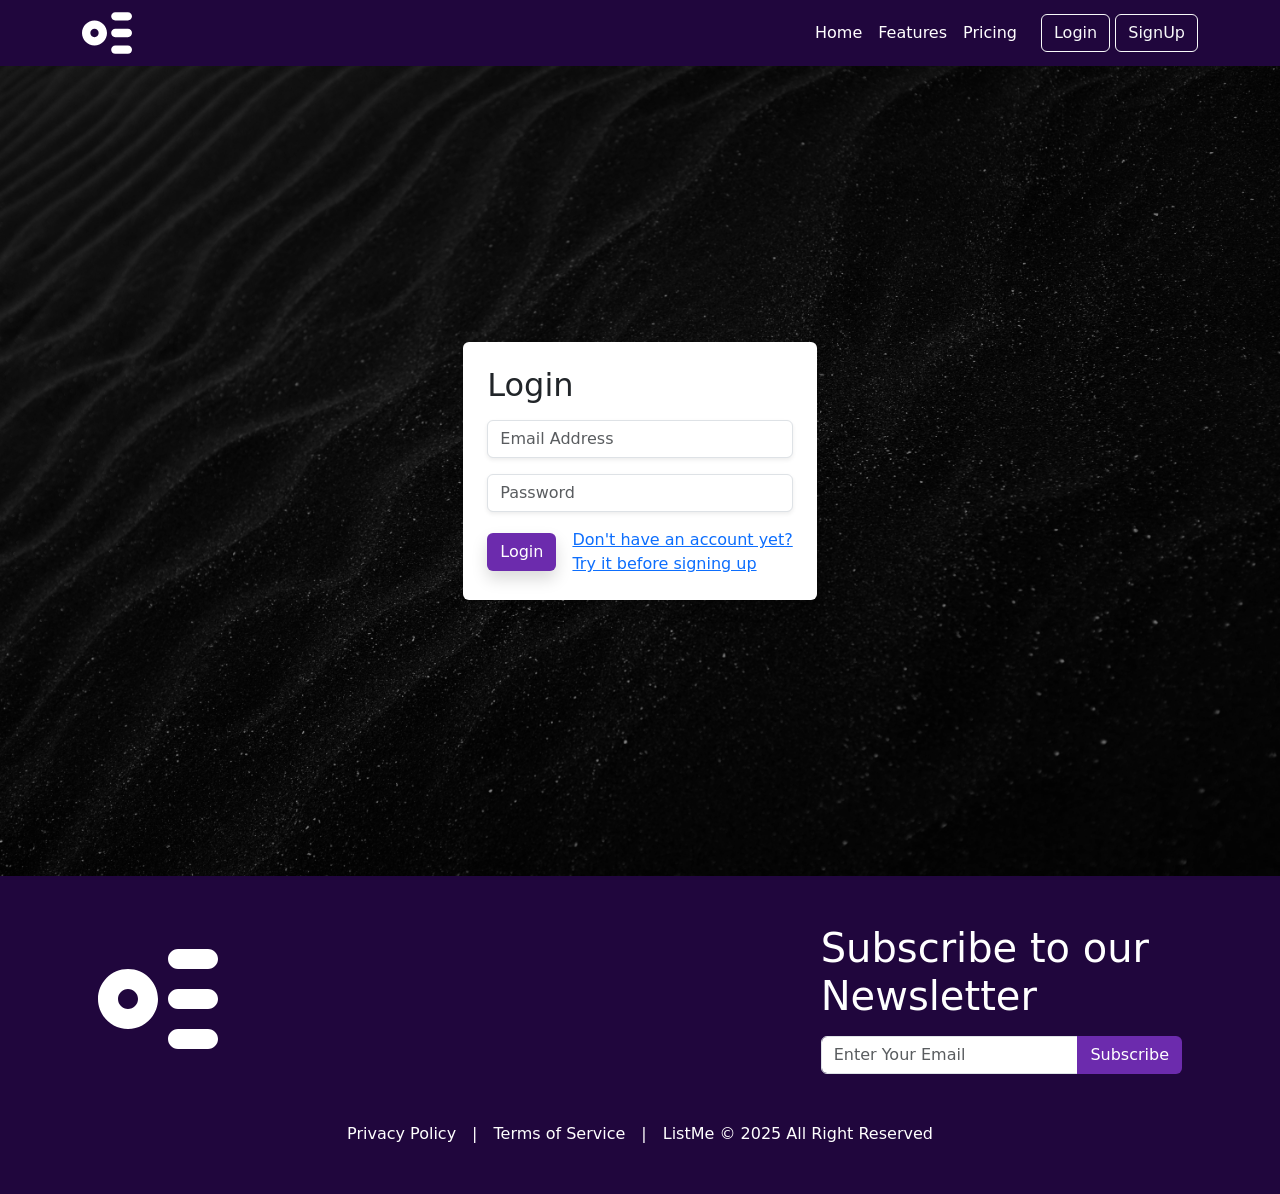
<file: frontend/login.html>
<!DOCTYPE html>
<html lang="en">
  <head>
    <meta charset="UTF-8" />
    <meta name="viewport" content="width=device-width, initial-scale=1.0" />
    <title>To Do App | Login</title>
    <link href="https://cdn.jsdelivr.net/npm/bootstrap@5.3.7/dist/css/bootstrap.min.css" rel="stylesheet" integrity="sha384-LN+7fdVzj6u52u30Kp6M/trliBMCMKTyK833zpbD+pXdCLuTusPj697FH4R/5mcr" crossorigin="anonymous" />
    <link rel="icon" href="./images/logo-icon.svg" type="image/png" />
    <link rel="stylesheet" href="./css/styles.css" />
  </head>
  <body>
    <!-- ↓ Navbar ↓ -->

    <nav class="navbar navbar-expand-lg">
      <div class="container">
        <a href="./index.html" class="navbar-brabd">
          <img src="./images/logo-icon.svg" alt="Logo" height="50px" width="auto" />
        </a>
        <button class="navbar-toggler" type="button" data-bs-toggle="collapse" data-bs-target="#navbarNav" aria-controls="navbarNav" aria-expanded="false" aria-label="Toggle">
          <img src="./images/menu-icon.svg" alt="Hamburger Icon" height="40px" width="auto" />
        </button>
        <div class="collapse navbar-collapse" id="navbarNav">
          <ul class="navbar-nav ms-auto">
            <li class="nav-item">
              <a href="./index.html" class="nav-link">Home</a>
            </li>
            <li class="nav-item">
              <a href="./features.html" class="nav-link">Features</a>
            </li>
            <li class="nav-item">
              <a href="./pricing.html" class="nav-link">Pricing</a>
            </li>
            <li class="nav-item d-block d-lg-none">
              <a href="./login.html" class="nav-link">Login</a>
            </li>
            <li class="nav-item d-block d-lg-none">
              <a href="./SignUp.html" class="nav-link">SignUp</a>
            </li>
          </ul>
          <div class="d-flex gap-2 ms-3 d-lg-block d-none">
            <a href="./login.html" class="btn btn-outline-light">Login</a>
            <a href="./signup.html" class="btn btn-outline-light">SignUp</a>
          </div>
        </div>
      </div>
    </nav>

    <!-- ↑ Navbar ↑ -->

    <!-- ↓ Login form ↓ -->

   <section class=" d-flex justify-content-center align-items-center flex-column bg-img">
        <div class="bg-white p-4 shadow rounded">
            <h2 class="mb-3">Login</h2>
            <form action="" id="loginForm"></form>
                <input id="email" type="email" class="mb-3 form-control shadow-sm" placeholder="Email Address" required>
                <input id= "password" type="password" placeholder="Password" class="form-control shadow-sm">
                <div class="d-flex justify-content-between align-items-center gap-3 mt-3">
                    <button class="btn btn-secondary shadow">Login</button>
                    <div>
                        <a href="./signup.html">Don't have an account yet?</a>
                        <br>
                        <a href="./dashboard.html"> Try it before signing up</a>
                        
                    </div>

                </div>
        </div>


   

   </section>



    <!-- ↑ Login form  ↑ -->

    <!-- ↓ Footer ↓ -->

    <footer>
      <div class="container py-5">
        <div class="d-flex justify-content-between flex-column gap-5 gap-md-0 flex-md-row align-items-center px-3 mb-5">
          <a href="./index.html">
            <img src="./images/logo-icon.svg" alt="Logo" height="120px" width="auto" />
          </a>
          <div class="col-12 col-sm-8 col-md-7 col-lg-5 col-xl-4">
            <h1 class="text-white mb-3 text-center text-md-start">Subscribe to our Newsletter</h1>
            <div class="input-group">
                <input type="email" class="form-control" placeholder="Enter Your Email">
                <button class="btn btn-secondary">Subscribe</button>
            </div>
          </div>
        </div>
        <div class="d-flex justify-content-center flex-column gap-3 flex-md-row align-items-center">
            <a class="nav-link" href="#">Privacy Policy</a>
            <p class="m-0 d-none d-md-block">|</p>
             <a class="nav-link" href="#">Terms of Service</a>
            <p class="m-0 d-none d-md-block">|</p>
            <p class="m-0"> ListMe &copy; 2025 All Right Reserved</p>
      </div>
    </footer>

    <!-- ↑ Footer ↑ -->
    <!-- ↓ Scripts ↓ -->
    <script src="https://cdn.jsdelivr.net/npm/bootstrap@5.3.7/dist/js/bootstrap.bundle.min.js" integrity="sha384-ndDqU0Gzau9qJ1lfW4pNLlhNTkCfHzAVBReH9diLvGRem5+R9g2FzA8ZGN954O5Q" crossorigin="anonymous"></script>
  </body>
</html>
</file>
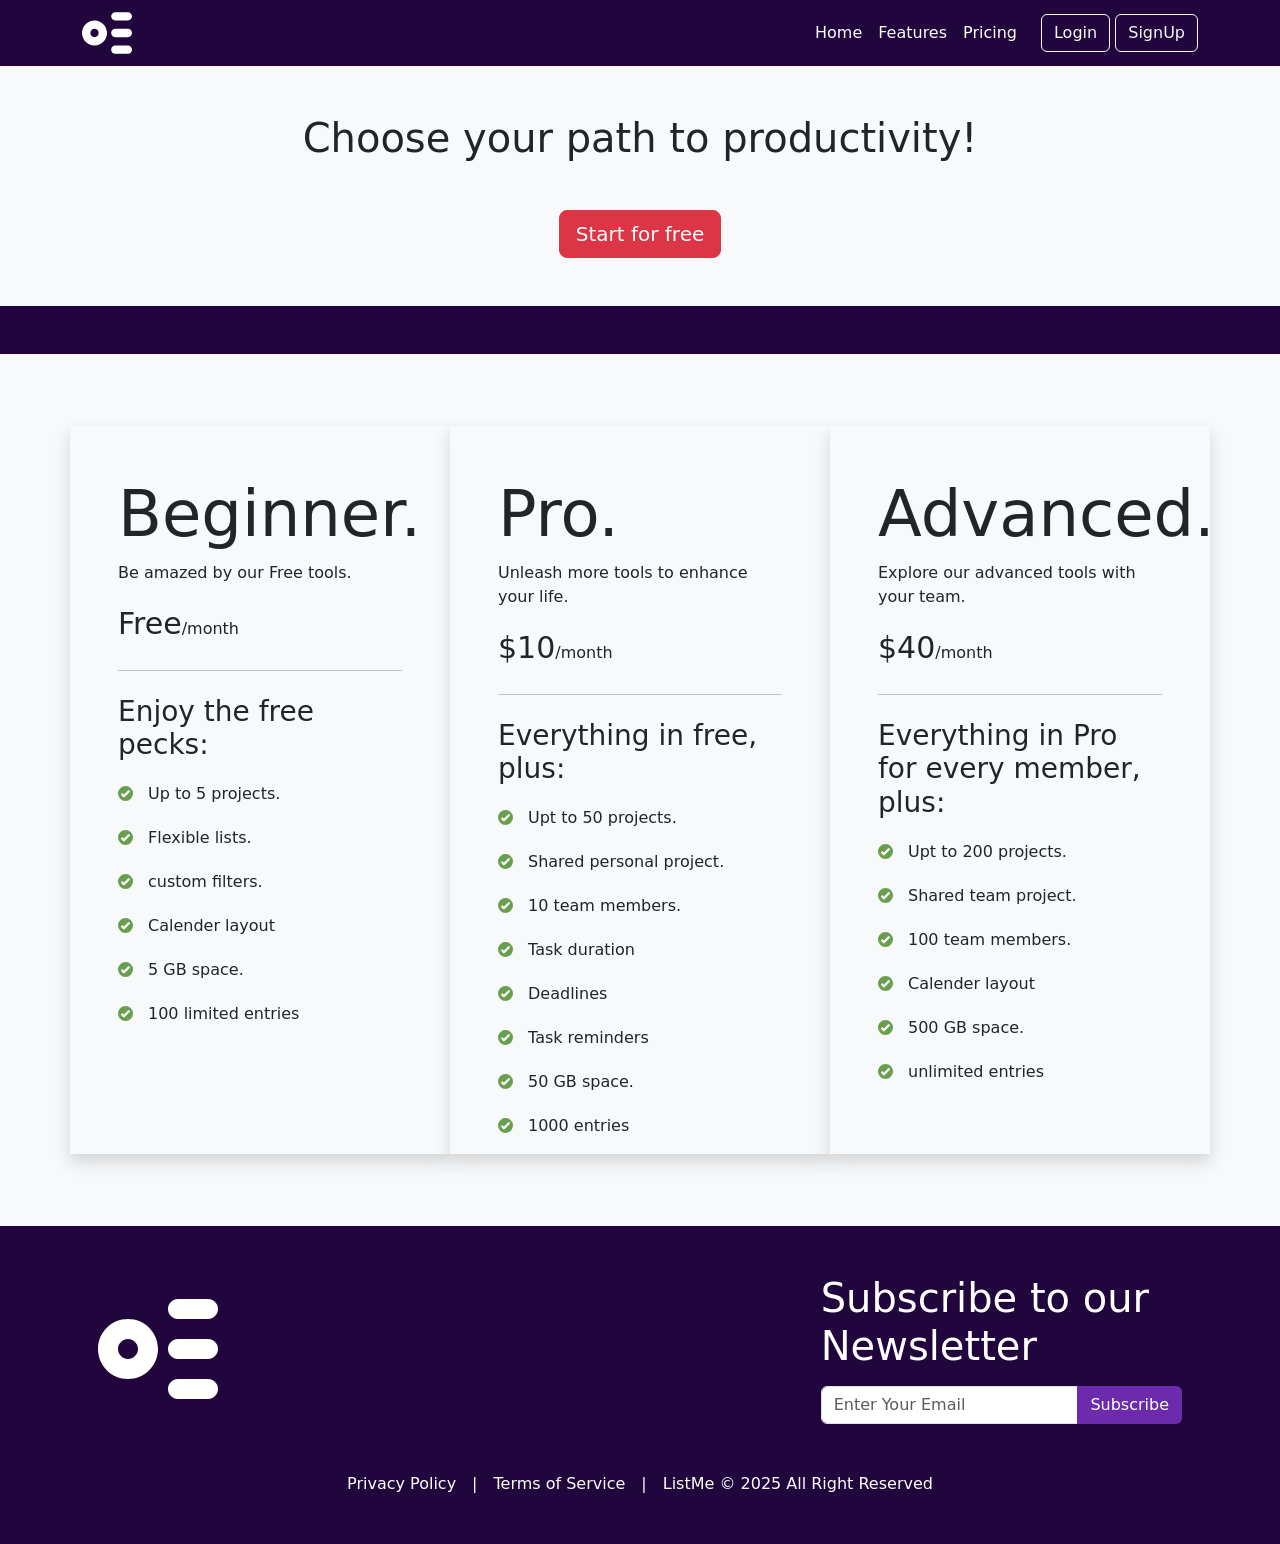
<file: frontend/pricing.html>
<!DOCTYPE html>
<html lang="en">
  <head>
    <meta charset="UTF-8" />
    <meta name="viewport" content="width=device-width, initial-scale=1.0" />
    <title>To Do App | Pricing</title>
    <link href="https://cdn.jsdelivr.net/npm/bootstrap@5.3.7/dist/css/bootstrap.min.css" rel="stylesheet" integrity="sha384-LN+7fdVzj6u52u30Kp6M/trliBMCMKTyK833zpbD+pXdCLuTusPj697FH4R/5mcr" crossorigin="anonymous" />
    <link rel="icon" href="./images/logo-icon.svg" type="image/png" />
    <link rel="stylesheet" href="./css/styles.css" />
  </head>
  <body>
    <!-- ↓ Navbar ↓ -->

    <nav class="navbar navbar-expand-lg">
      <div class="container">
        <a href="./index.html" class="navbar-brabd">
          <img src="./images/logo-icon.svg" alt="Logo" height="50px" width="auto" />
        </a>
        <button class="navbar-toggler" type="button" data-bs-toggle="collapse" data-bs-target="#navbarNav" aria-controls="navbarNav" aria-expanded="false" aria-label="Toggle">
          <img src="./images/menu-icon.svg" alt="Hamburger Icon" height="40px" width="auto" />
        </button>
        <div class="collapse navbar-collapse" id="navbarNav">
          <ul class="navbar-nav ms-auto">
            <li class="nav-item">
              <a href="./index.html" class="nav-link">Home</a>
            </li>
            <li class="nav-item">
              <a href="./features.html" class="nav-link">Features</a>
            </li>
            <li class="nav-item">
              <a href="./pricing.html" class="nav-link">Pricing</a>
            </li>
            <li class="nav-item d-block d-lg-none">
              <a href="./login.html" class="nav-link">Login</a>
            </li>
            <li class="nav-item d-block d-lg-none">
              <a href="./SignUp.html" class="nav-link">SignUp</a>
            </li>
          </ul>
          <div class="d-flex gap-2 ms-3 d-lg-block d-none">
            <a href="./login.html" class="btn btn-outline-light">Login</a>
            <a href="./signup.html" class="btn btn-outline-light">SignUp</a>
          </div>
        </div>
      </div>
    </nav>

    <!-- ↑ Navbar ↑ -->

    <!-- ↓ Hero ↓ -->

   <section class="p-5 d-flex justify-content-center align-items-center bg-light flex-column">
    <h1 class="text-center mb-5">Choose your path to productivity!</h1>
     <a href="./signup.html" class="btn btn-danger btn-lg">Start for free</a>
    

   </section>



    <!-- ↑ Hero ↑ -->
       <section class="py-5 mt-5 bg-light">
      <div class="container">
        <div class="row align-item-center justify-content-center">
          <div class="col-lg-4 shadow bg-light my-4 px-5">
            <h1 class="display-3" style="margin-top: 50px">Beginner.</h1>
            <p>Be amazed by our Free tools. </p>
            <P><span class="price mx-auto ">Free</span>/month</P>
            
            <hr class="my-4" />

            <h3>Enjoy the free pecks:</h3>
            <ul class="custom-bullets" >
              <li> Up to 5 projects.</li>
              <li>Flexible lists.</li>
              <li>custom filters.</li>
              <li>Calender layout</li>
              <li>5 GB space.</li>
              <li>100 limited entries</li>
            </ul>
          </div>

          <div class="col-lg-4 shadow bg-light my-4 px-5">
            <h1 class="display-3" style="margin-top: 50px">Pro.</h1>
            <p>Unleash more tools to enhance your life. </p>
            <P><span class="price mx-auto ">$10</span>/month</P>
            
            <hr class="my-4" />

            <h3>Everything in free, plus:</h3>
            <ul class="custom-bullets" >
              <li> Upt to 50 projects.</li>
              <li>Shared personal project.</li>
              <li>10 team members.</li>
              <li>Task duration</li>
              <li>Deadlines</li>
              <li>Task reminders</li>
              <li>50 GB space.</li>
              <li>1000 entries</li>
            </ul>
          </div>
          <div class="col-lg-4 shadow bg-light my-4 px-5">
            <h1 class="display-3" style="margin-top: 50px">Advanced.</h1>
            <p>Explore our advanced tools with your team. </p>
            <P><span class="price mx-auto ">$40</span>/month</P>
            
            <hr class="my-4" />

            <h3>Everything in Pro for every member, plus:</h3>
            <ul class="custom-bullets" >
              <li> Upt to 200 projects.</li>
              <li>Shared team project.</li>
              <li>100 team members.</li>
              <li>Calender layout</li>
              <li>500 GB space.</li>
              <li>unlimited entries</li>
            </ul>
          </div>
        </div>
      </div>
    </section>








    <!-- ↓ Footer ↓ -->

    <footer>
      <div class="container py-5">
        <div class="d-flex justify-content-between flex-column gap-5 gap-md-0 flex-md-row align-items-center px-3 mb-5">
          <a href="./index.html">
            <img src="./images/logo-icon.svg" alt="Logo" height="120px" width="auto" />
          </a>
          <div class="col-12 col-sm-8 col-md-7 col-lg-5 col-xl-4">
            <h1 class="text-white mb-3 text-center text-md-start">Subscribe to our Newsletter</h1>
            <div class="input-group">
                <input type="email" class="form-control" placeholder="Enter Your Email">
                <button class="btn btn-secondary">Subscribe</button>
            </div>
          </div>
        </div>
        <div class="d-flex justify-content-center flex-column gap-3 flex-md-row align-items-center">
            <a class="nav-link" href="#">Privacy Policy</a>
            <p class="m-0 d-none d-md-block">|</p>
             <a class="nav-link" href="#">Terms of Service</a>
            <p class="m-0 d-none d-md-block">|</p>
            <p class="m-0"> ListMe &copy; 2025 All Right Reserved</p>
      </div>
    </footer>

    <!-- ↑ Footer ↑ -->
    <!-- ↓ Scripts ↓ -->
    <script src="https://cdn.jsdelivr.net/npm/bootstrap@5.3.7/dist/js/bootstrap.bundle.min.js" integrity="sha384-ndDqU0Gzau9qJ1lfW4pNLlhNTkCfHzAVBReH9diLvGRem5+R9g2FzA8ZGN954O5Q" crossorigin="anonymous"></script>
  </body>
</html>
</file>
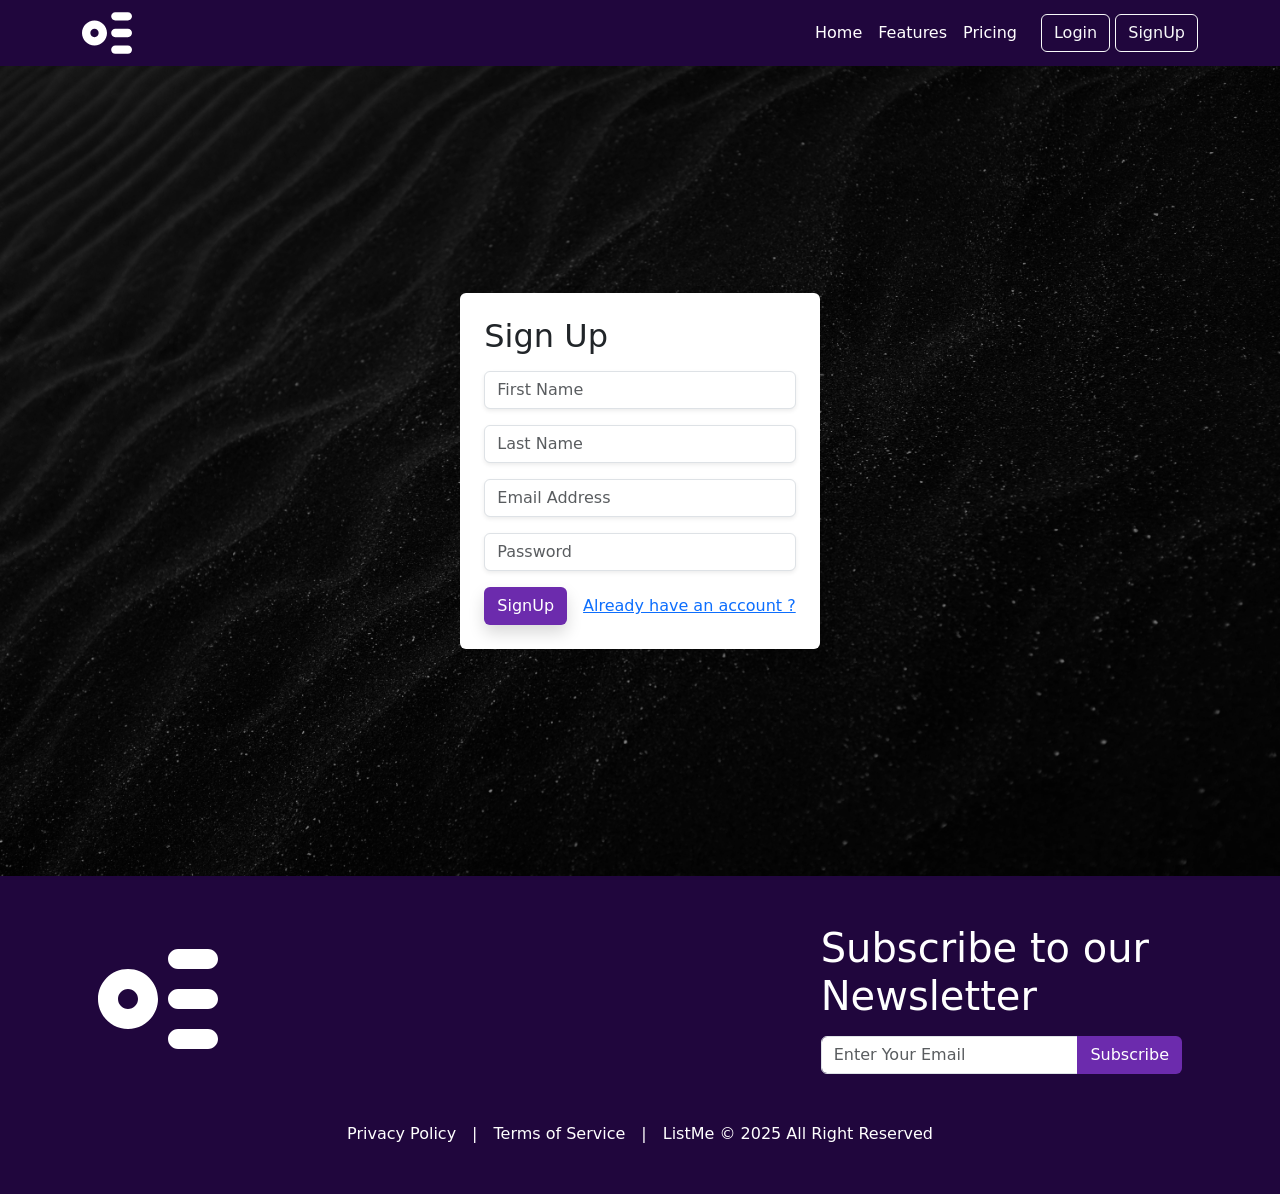
<file: frontend/signup.html>
<!DOCTYPE html>
<html lang="en">
  <head>
    <meta charset="UTF-8" />
    <meta name="viewport" content="width=device-width, initial-scale=1.0" />
    <title>To Do App | Dashboard</title>
    <link href="https://cdn.jsdelivr.net/npm/bootstrap@5.3.7/dist/css/bootstrap.min.css" rel="stylesheet" integrity="sha384-LN+7fdVzj6u52u30Kp6M/trliBMCMKTyK833zpbD+pXdCLuTusPj697FH4R/5mcr" crossorigin="anonymous" />
    <link rel="icon" href="./images/logo-icon.svg" type="image/png" />
    <link rel="stylesheet" href="./css/styles.css" />
  </head>
  <body>
    <!-- ↓ Navbar ↓ -->

    <nav class="navbar navbar-expand-lg">
      <div class="container">
        <a href="./index.html" class="navbar-brabd">
          <img src="./images/logo-icon.svg" alt="Logo" height="50px" width="auto" />
        </a>
        <button class="navbar-toggler" type="button" data-bs-toggle="collapse" data-bs-target="#navbarNav" aria-controls="navbarNav" aria-expanded="false" aria-label="Toggle">
          <img src="./images/menu-icon.svg" alt="Hamburger Icon" height="40px" width="auto" />
        </button>
        <div class="collapse navbar-collapse" id="navbarNav">
          <ul class="navbar-nav ms-auto">
            <li class="nav-item">
              <a href="./index.html" class="nav-link">Home</a>
            </li>
            <li class="nav-item">
              <a href="./features.html" class="nav-link">Features</a>
            </li>
            <li class="nav-item">
              <a href="./pricing.html" class="nav-link">Pricing</a>
            </li>
            <li class="nav-item d-block d-lg-none">
              <a href="./login.html" class="nav-link">Login</a>
            </li>
            <li class="nav-item d-block d-lg-none">
              <a href="./SignUp.html" class="nav-link">SignUp</a>
            </li>
          </ul>
          <div class="d-flex gap-2 ms-3 d-lg-block d-none">
            <a href="./login.html" class="btn btn-outline-light">Login</a>
            <a href="./signup.html" class="btn btn-outline-light">SignUp</a>
          </div>
        </div>
      </div>
    </nav>

    <!-- ↑ Navbar ↑ -->

     <!-- ↓ SignUp form ↓ -->

   <section class=" d-flex justify-content-center align-items-center flex-column bg-img">
        <div class="bg-white p-4 shadow rounded">
            <h2 class="mb-3">Sign Up</h2>
            <form action="" id="SignUpForm"></form>
                <input type="text" id="FirsttName" placeholder="First Name" class="mb-3 form-control shadow-sm" required>
                <input type="text" id="LasttName" placeholder="Last Name" class="mb-3 form-control shadow-sm" required>

                <input id="email" type="email" class="mb-3 form-control shadow-sm" placeholder="Email Address" required>
                <input id= "password" type="password" placeholder="Password" class="form-control shadow-sm">
                <div class="d-flex justify-content-between align-items-center gap-3 mt-3">
                    <button class="btn btn-secondary shadow">SignUp</button>
                     <a href="./Login.html">Already have an account ?</a>
                    
                </div>
        </div>


   

   </section>



    <!-- ↑ SignUp form  ↑ -->

    <!-- ↓ Footer ↓ -->

    <footer>
      <div class="container py-5">
        <div class="d-flex justify-content-between flex-column gap-5 gap-md-0 flex-md-row align-items-center px-3 mb-5">
          <a href="./index.html">
            <img src="./images/logo-icon.svg" alt="Logo" height="120px" width="auto" />
          </a>
          <div class="col-12 col-sm-8 col-md-7 col-lg-5 col-xl-4">
            <h1 class="text-white mb-3 text-center text-md-start">Subscribe to our Newsletter</h1>
            <div class="input-group">
                <input type="email" class="form-control" placeholder="Enter Your Email">
                <button class="btn btn-secondary">Subscribe</button>
            </div>
          </div>
        </div>
        <div class="d-flex justify-content-center flex-column gap-3 flex-md-row align-items-center">
            <a class="nav-link" href="#">Privacy Policy</a>
            <p class="m-0 d-none d-md-block">|</p>
             <a class="nav-link" href="#">Terms of Service</a>
            <p class="m-0 d-none d-md-block">|</p>
            <p class="m-0"> ListMe &copy; 2025 All Right Reserved</p>
      </div>
    </footer>

    <!-- ↑ Footer ↑ -->
    <!-- ↓ Scripts ↓ -->
    <script src="https://cdn.jsdelivr.net/npm/bootstrap@5.3.7/dist/js/bootstrap.bundle.min.js" integrity="sha384-ndDqU0Gzau9qJ1lfW4pNLlhNTkCfHzAVBReH9diLvGRem5+R9g2FzA8ZGN954O5Q" crossorigin="anonymous"></script>
  </body>
</html>
</file>
<file: frontend/css/styles.css>
:root{
    --primary: #20063d;
    --secondary: #6c2bad;
    --secondary-hover: #d0b1ef;
}

nav, footer {
    background-color: var(--primary);
    color: white;
}

.nav-link {
    color: white;
}

.nav-link:hover {
    color: var(--primary);
}

.btn-secondary{
    background-color: var(--secondary);
    color: white;
    border-color: transparent;
}

.btn-secondary:hover{
    background-color: var(--secondary-hover);
    color: white;
    border-color: transparent;
}



.bg-img{
    background-image: url(../images/bg-img.jpg);
    min-height: 90vh;
    height: auto;
    background-size: cover;
    background-position: center center;
    background-repeat: no-repeat;
    background-blend-mode: overlay;
    background-color: rgba(0, 0, 0, 0.405);

}

body {
background-color: var(--primary);
}

.features-page{
    background-color: white;
    height: 90vh;
}
.features-page h1{
    font-size: 50px;
    font-family:  'Lucida Sans Unicode', 'Lucida Grande', 'Lucida Sans', Arial, sans-serif;
   
}


.feature-list ul li{
     font-size: 30px;
    font-family:Verdana, Geneva, Tahoma, sans-serif;
    color: #af1e0e;
    margin: 30px 0;
   background-color: bisque;
     list-style-type: none;
     border-radius: 15px;
    text-align: center;
    box-shadow: 5px 5px;
}

form a {
    text-decoration: none;
    color: var(--primary);
    transition: 0.2s ease-in-out;
}
form a:hover {
    
    color: var(--secondary);
}

.price{
    font-size: 30px;
    font-weight: 400;
    margin-left: 30px;
}



ul.custom-bullets {
  list-style-type: none; /* Remove default bullets */
  padding-left: 0;
 
}

ul.custom-bullets li {
  background: url('../images/tick.svg') no-repeat left center;
  background-size: 15px;
  padding-left: 30px;
  margin-top: 20px;
  
}
</file>
